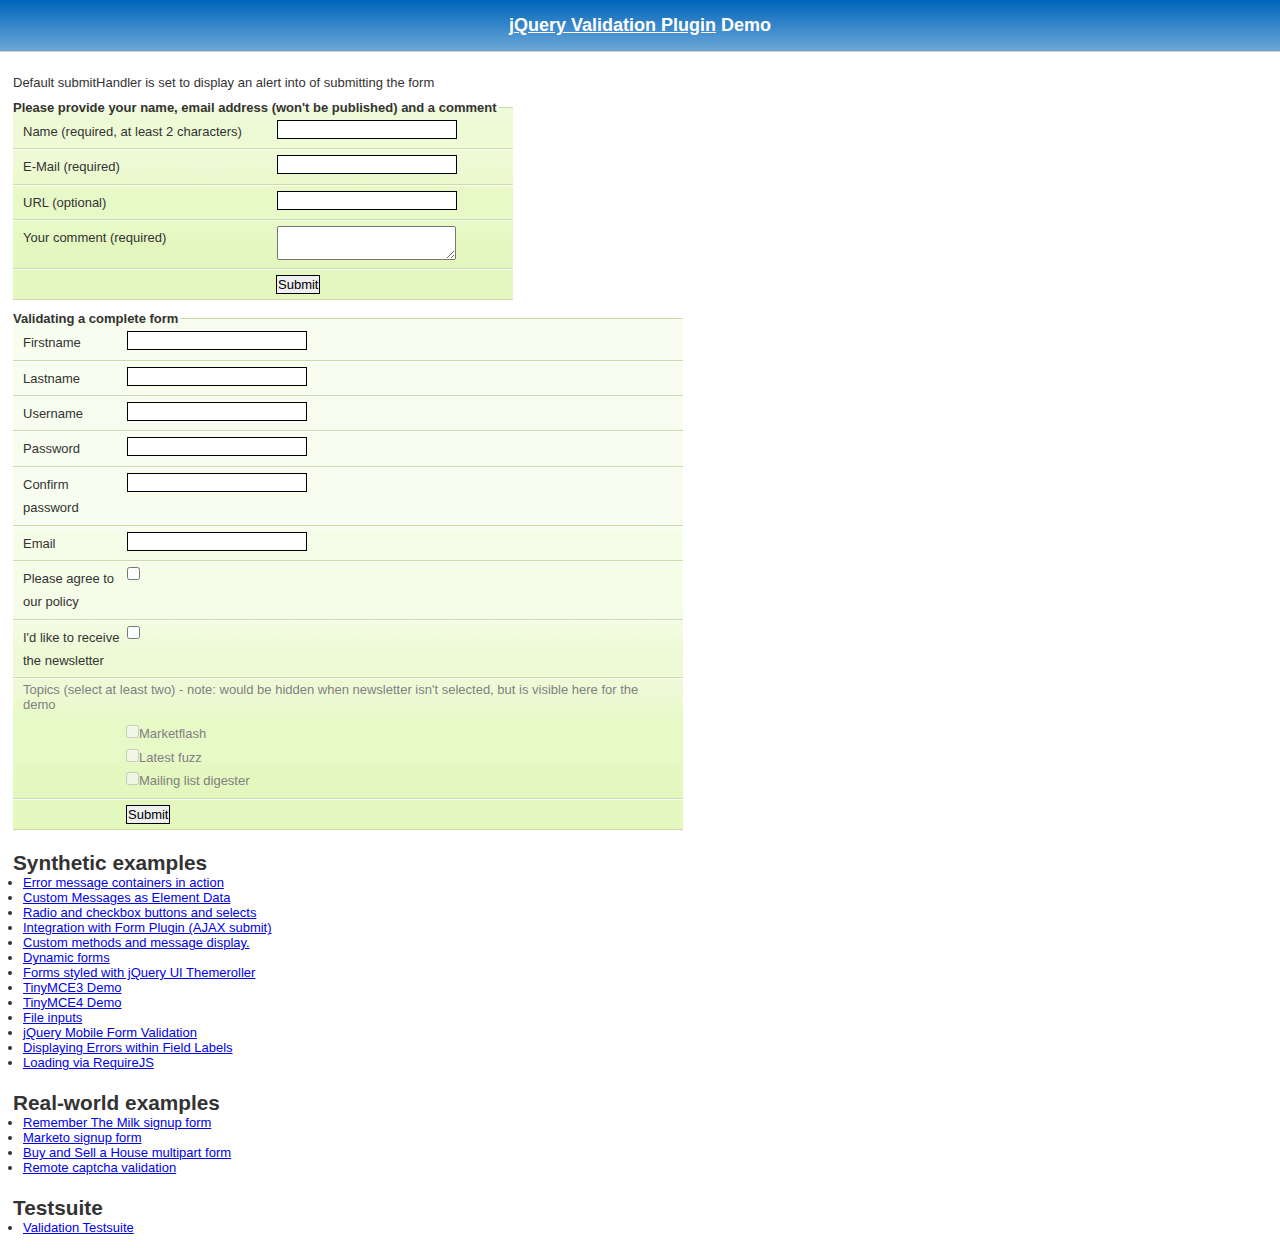
<file: orient/cup_plugin/static/djangocms_cup/jquery-validation-1.14.0/demo/index.html>
<!DOCTYPE html>
<html lang="en">
<head>
	<meta charset="utf-8">
	<title>jQuery validation plug-in - main demo</title>
	<link rel="stylesheet" href="css/screen.css">
	<script src="../lib/jquery.js"></script>
	<script src="../dist/jquery.validate.js"></script>
	<script>
	$.validator.setDefaults({
		submitHandler: function() {
			alert("submitted!");
		}
	});

	$().ready(function() {
		// validate the comment form when it is submitted
		$("#commentForm").validate();

		// validate signup form on keyup and submit
		$("#signupForm").validate({
			rules: {
				firstname: "required",
				lastname: "required",
				username: {
					required: true,
					minlength: 2
				},
				password: {
					required: true,
					minlength: 5
				},
				confirm_password: {
					required: true,
					minlength: 5,
					equalTo: "#password"
				},
				email: {
					required: true,
					email: true
				},
				topic: {
					required: "#newsletter:checked",
					minlength: 2
				},
				agree: "required"
			},
			messages: {
				firstname: "Please enter your firstname",
				lastname: "Please enter your lastname",
				username: {
					required: "Please enter a username",
					minlength: "Your username must consist of at least 2 characters"
				},
				password: {
					required: "Please provide a password",
					minlength: "Your password must be at least 5 characters long"
				},
				confirm_password: {
					required: "Please provide a password",
					minlength: "Your password must be at least 5 characters long",
					equalTo: "Please enter the same password as above"
				},
				email: "Please enter a valid email address",
				agree: "Please accept our policy",
				topic: "Please select at least 2 topics"
			}
		});

		// propose username by combining first- and lastname
		$("#username").focus(function() {
			var firstname = $("#firstname").val();
			var lastname = $("#lastname").val();
			if (firstname && lastname && !this.value) {
				this.value = firstname + "." + lastname;
			}
		});

		//code to hide topic selection, disable for demo
		var newsletter = $("#newsletter");
		// newsletter topics are optional, hide at first
		var inital = newsletter.is(":checked");
		var topics = $("#newsletter_topics")[inital ? "removeClass" : "addClass"]("gray");
		var topicInputs = topics.find("input").attr("disabled", !inital);
		// show when newsletter is checked
		newsletter.click(function() {
			topics[this.checked ? "removeClass" : "addClass"]("gray");
			topicInputs.attr("disabled", !this.checked);
		});
	});
	</script>
	<style>
	#commentForm {
		width: 500px;
	}
	#commentForm label {
		width: 250px;
	}
	#commentForm label.error, #commentForm input.submit {
		margin-left: 253px;
	}
	#signupForm {
		width: 670px;
	}
	#signupForm label.error {
		margin-left: 10px;
		width: auto;
		display: inline;
	}
	#newsletter_topics label.error {
		display: none;
		margin-left: 103px;
	}
	</style>
</head>
<body>
<h1 id="banner"><a href="http://jqueryvalidation.org/">jQuery Validation Plugin</a> Demo</h1>
<div id="main">
	<p>Default submitHandler is set to display an alert into of submitting the form</p>
	<form class="cmxform" id="commentForm" method="get" action="">
		<fieldset>
			<legend>Please provide your name, email address (won't be published) and a comment</legend>
			<p>
				<label for="cname">Name (required, at least 2 characters)</label>
				<input id="cname" name="name" minlength="2" type="text" required>
			</p>
			<p>
				<label for="cemail">E-Mail (required)</label>
				<input id="cemail" type="email" name="email" required>
			</p>
			<p>
				<label for="curl">URL (optional)</label>
				<input id="curl" type="url" name="url">
			</p>
			<p>
				<label for="ccomment">Your comment (required)</label>
				<textarea id="ccomment" name="comment" required></textarea>
			</p>
			<p>
				<input class="submit" type="submit" value="Submit">
			</p>
		</fieldset>
	</form>
	<form class="cmxform" id="signupForm" method="get" action="">
		<fieldset>
			<legend>Validating a complete form</legend>
			<p>
				<label for="firstname">Firstname</label>
				<input id="firstname" name="firstname" type="text">
			</p>
			<p>
				<label for="lastname">Lastname</label>
				<input id="lastname" name="lastname" type="text">
			</p>
			<p>
				<label for="username">Username</label>
				<input id="username" name="username" type="text">
			</p>
			<p>
				<label for="password">Password</label>
				<input id="password" name="password" type="password">
			</p>
			<p>
				<label for="confirm_password">Confirm password</label>
				<input id="confirm_password" name="confirm_password" type="password">
			</p>
			<p>
				<label for="email">Email</label>
				<input id="email" name="email" type="email">
			</p>
			<p>
				<label for="agree">Please agree to our policy</label>
				<input type="checkbox" class="checkbox" id="agree" name="agree">
			</p>
			<p>
				<label for="newsletter">I'd like to receive the newsletter</label>
				<input type="checkbox" class="checkbox" id="newsletter" name="newsletter">
			</p>
			<fieldset id="newsletter_topics">
				<legend>Topics (select at least two) - note: would be hidden when newsletter isn't selected, but is visible here for the demo</legend>
				<label for="topic_marketflash">
					<input type="checkbox" id="topic_marketflash" value="marketflash" name="topic">Marketflash
				</label>
				<label for="topic_fuzz">
					<input type="checkbox" id="topic_fuzz" value="fuzz" name="topic">Latest fuzz
				</label>
				<label for="topic_digester">
					<input type="checkbox" id="topic_digester" value="digester" name="topic">Mailing list digester
				</label>
				<label for="topic" class="error">Please select at least two topics you'd like to receive.</label>
			</fieldset>
			<p>
				<input class="submit" type="submit" value="Submit">
			</p>
		</fieldset>
	</form>
	<h3>Synthetic examples</h3>
	<ul>
		<li><a href="errorcontainer-demo.html">Error message containers in action</a>
		</li>
		<li><a href="custom-messages-data-demo.html">Custom Messages as Element Data</a>
		</li>
		<li><a href="radio-checkbox-select-demo.html">Radio and checkbox buttons and selects</a>
		</li>
		<li><a href="ajaxSubmit-integration-demo.html">Integration with Form Plugin (AJAX submit)</a>
		</li>
		<li><a href="custom-methods-demo.html">Custom methods and message display.</a>
		</li>
		<li><a href="dynamic-totals.html">Dynamic forms</a>
		</li>
		<li><a href="themerollered.html">Forms styled with jQuery UI Themeroller</a>
		</li>
		<li><a href="tinymce/">TinyMCE3 Demo</a>
		</li>
		<li><a href="tinymce4/">TinyMCE4 Demo</a>
		</li>
		<li><a href="file_input.html">File inputs</a>
		</li>
		<li><a href="jquerymobile.html">jQuery Mobile Form Validation</a>
		</li>
		<li><a href="errors-within-labels.html">Displaying Errors within Field Labels</a>
		</li>
		<li><a href="requirejs/index.html">Loading via RequireJS</a>
		</li>
	</ul>
	<h3>Real-world examples</h3>
	<ul>
		<li><a href="milk/">Remember The Milk signup form</a>
		</li>
		<li><a href="marketo/">Marketo signup form</a>
		</li>
		<li><a href="multipart/">Buy and Sell a House multipart form</a>
		</li>
		<li><a href="captcha/">Remote captcha validation</a>
		</li>
	</ul>
	<h3>Testsuite</h3>
	<ul>
		<li><a href="../test/">Validation Testsuite</a>
		</li>
	</ul>
</div>
</body>
</html>
</file>
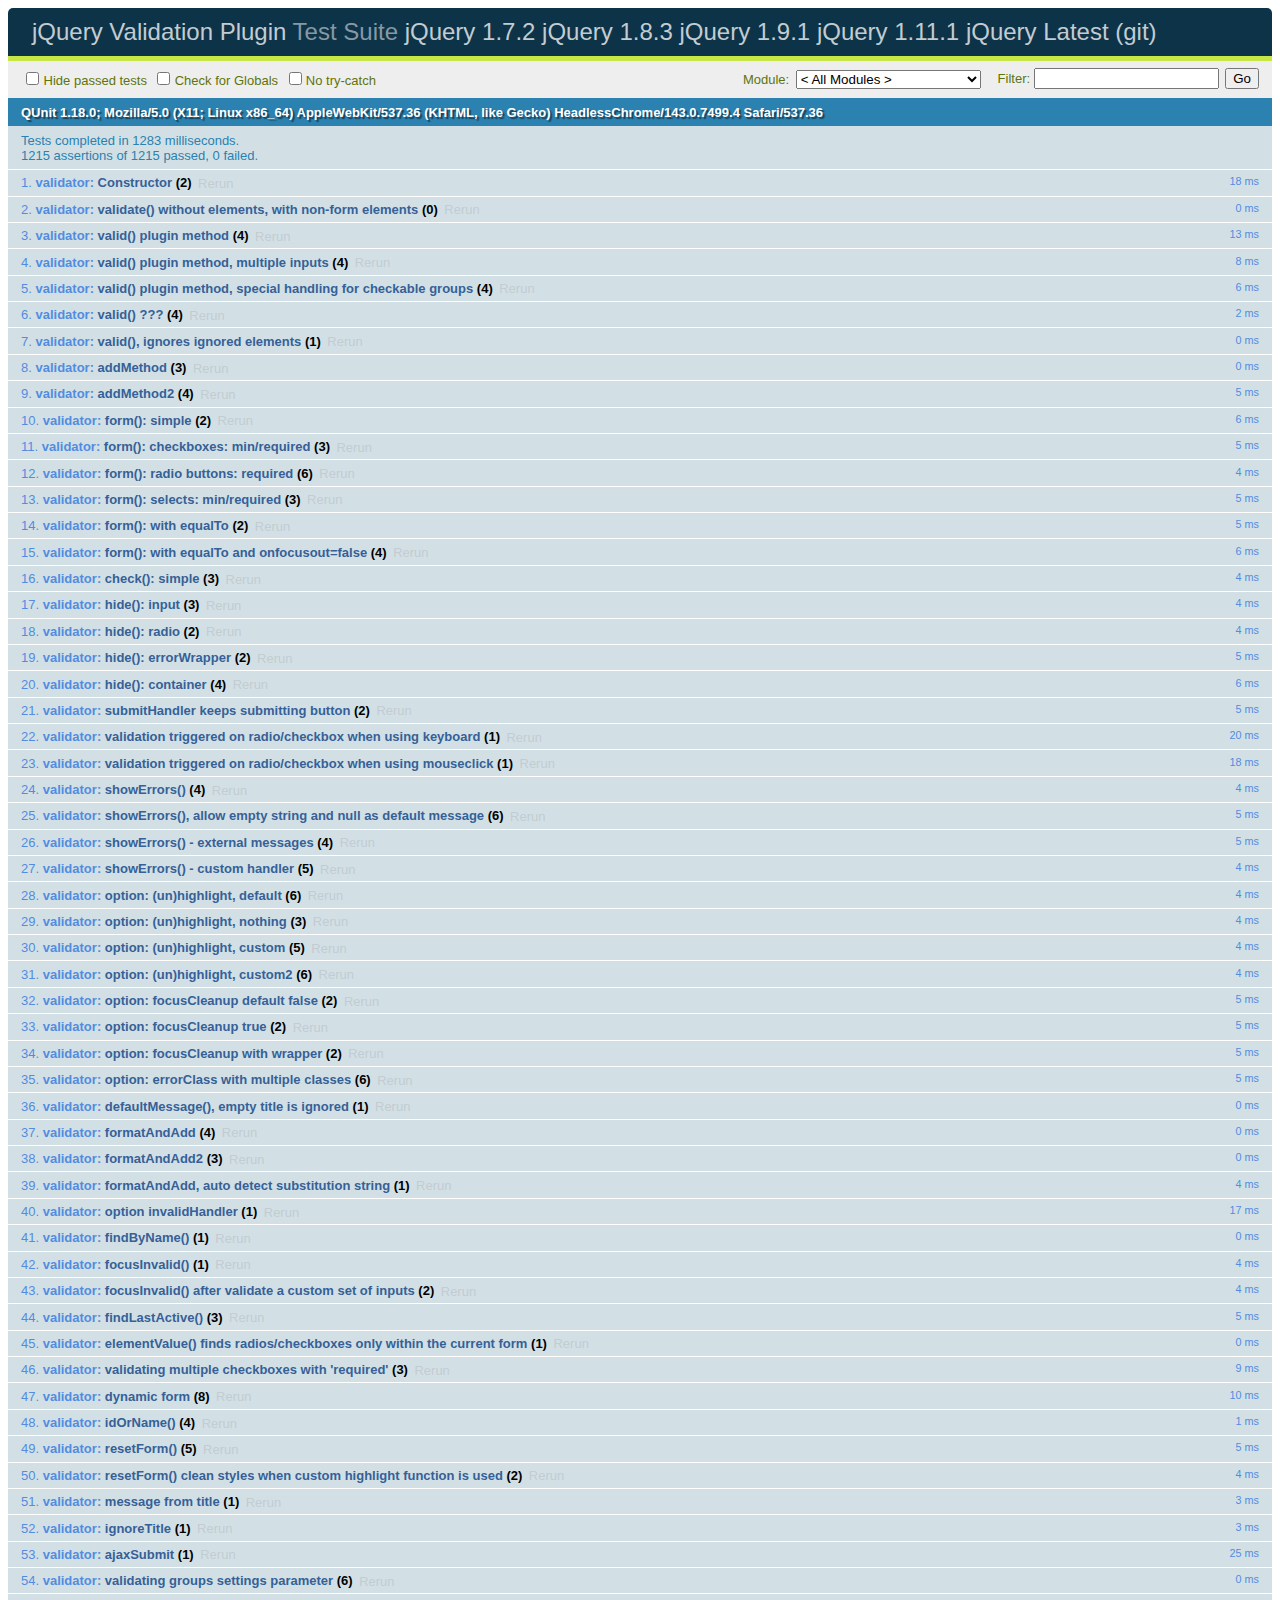
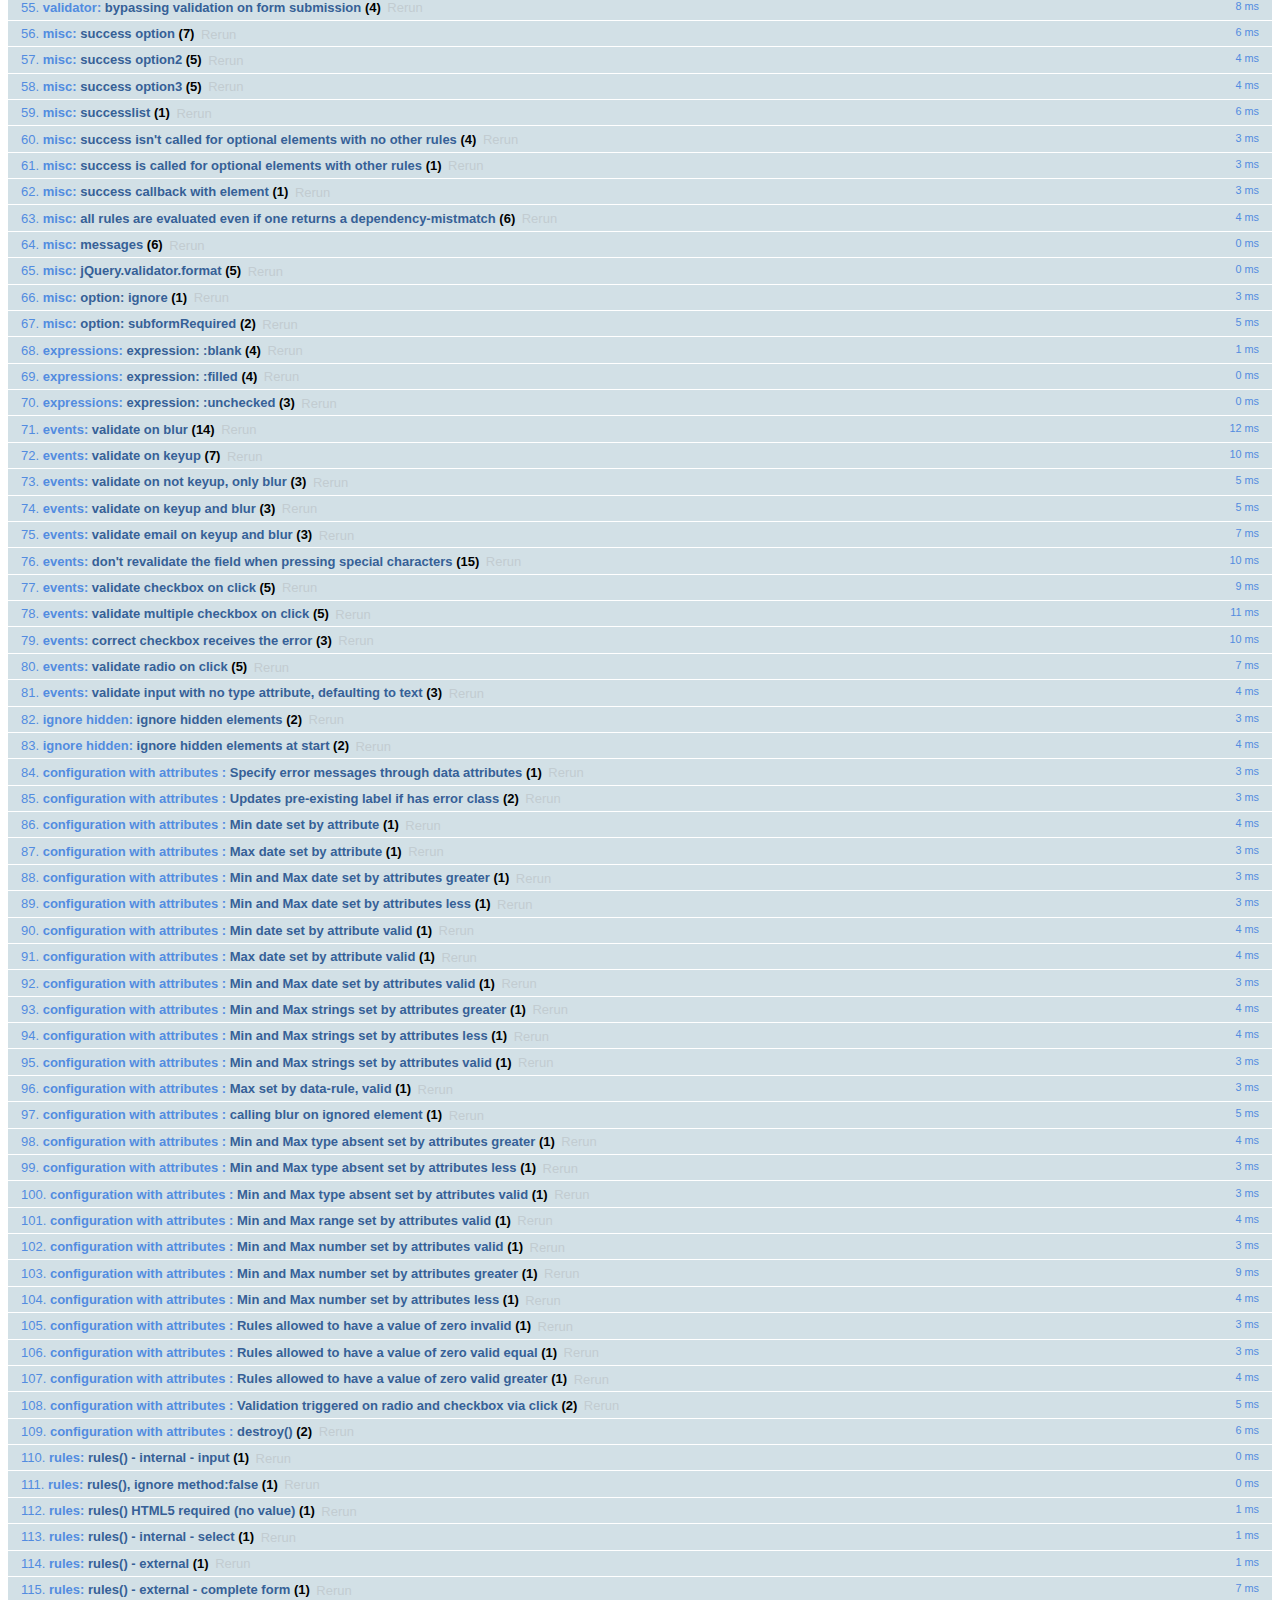
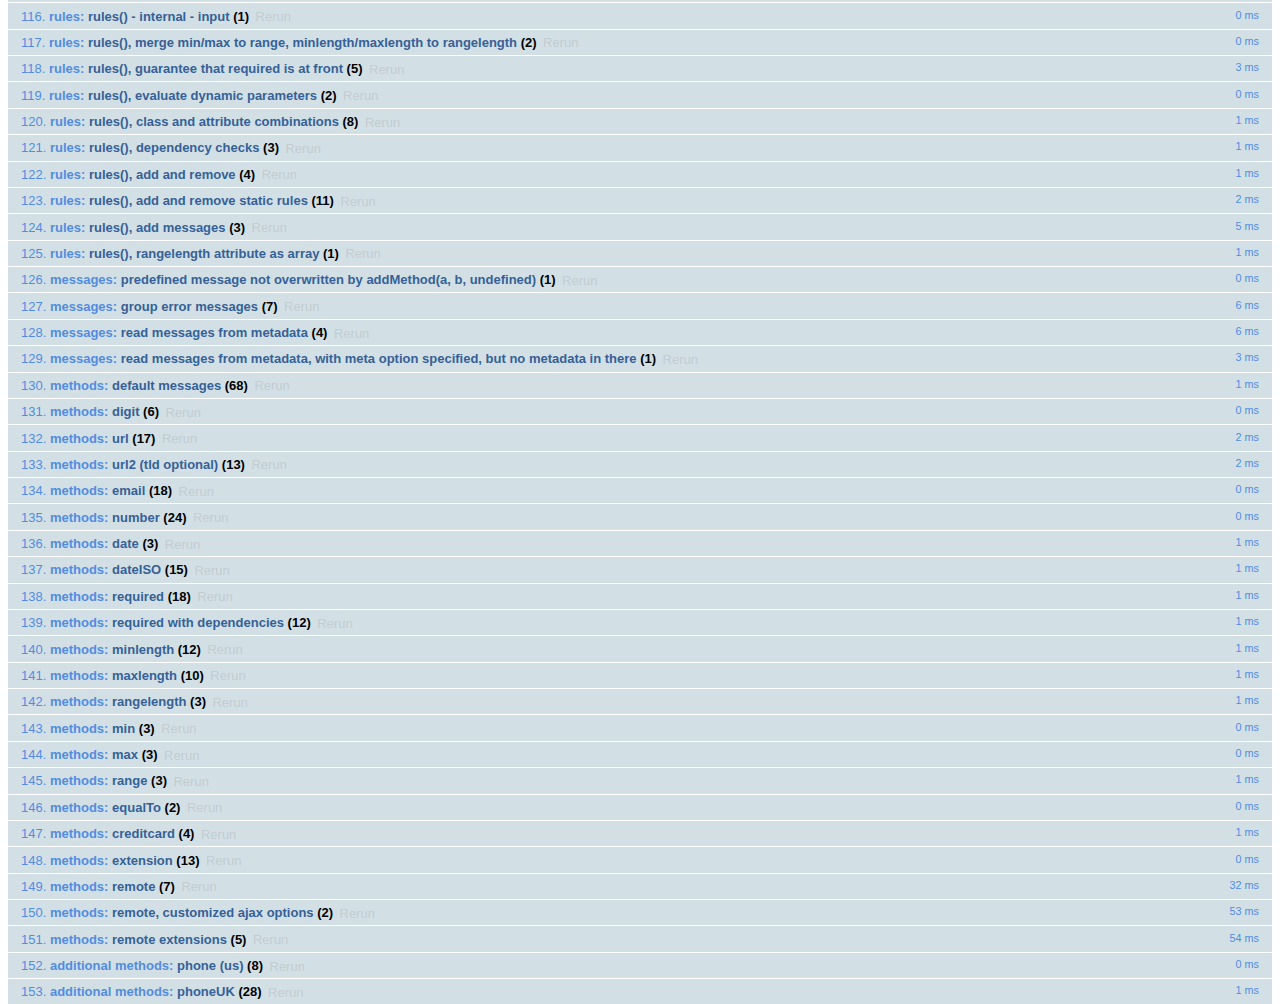
<file: orient/cup_plugin/static/djangocms_cup/jquery-validation-1.14.0/test/index.html>
<!DOCTYPE html>
<html id="html">
<head>
	<meta charset="utf-8">
	<title>jQuery - Validation Test Suite</title>
	<link rel="stylesheet" href="qunit/qunit.css">
	<script src="../lib/jquery.js"></script>
	<script src="../lib/jquery.simulate.js"></script>
	<script src="../lib/jquery.form.js"></script>
	<script src="qunit/qunit.js"></script>
	<script src="../lib/jquery.mockjax.js"></script>
	<script src="../dist/jquery.validate.js"></script>
	<script src="../dist/additional-methods.js"></script>
	<script src="test.js"></script>
	<script src="rules.js"></script>
	<script src="messages.js"></script>
	<script src="methods.js"></script>
	<script src="aria.js"></script>
	<script src="error-placement.js"></script>
</head>
<body id="body">
<h1 id="qunit-header">
	<a href="http://jqueryvalidation.org/">jQuery Validation Plugin</a> Test Suite
	<a href="?jquery=1.7.2">jQuery 1.7.2</a>
	<a href="?jquery=1.8.3">jQuery 1.8.3</a>
	<a href="?jquery=1.9.1">jQuery 1.9.1</a>
	<a href="?jquery=1.11.1">jQuery 1.11.1</a>
	<a href="?jquery=git">jQuery Latest (git)</a>
</h1>
<div>
</div>
<h2 id="qunit-banner"></h2>
<div id="qunit-testrunner-toolbar"></div>
<h2 id="qunit-userAgent"></h2>
<ol id="qunit-tests"></ol>
<!-- Test HTML -->
<div id="other" style="display:none;">
	<input type="password" name="pw1" id="pw1" value="engfeh">
	<input type="password" name="pw2" id="pw2" value="">
</div>
<div id="qunit-fixture">
	<p id="firstp">See <a id="simon1" href="http://simon.incutio.com/archive/2003/03/25/#getElementsBySelector" rel="bookmark">this blog entry</a> for more information.</p>
	<p id="ap">
		Here are some links in a normal paragraph: <a id="google" href="http://www.google.com/" title="Google!">Google</a>,
		<a id="groups" href="http://groups.google.com/">Google Groups</a>. This link has
		<code><a href="#" id="anchor1">class="blog"</a>
		</code>:
		<a href="http://diveintomark.org/" class="blog" hreflang="en" id="mark">diveintomark</a>
	</p>
	<div id="foo">
		<p id="sndp">Everything inside the red border is inside a div with
			<code>id="foo"</code>.</p>
		<p lang="en" id="en">This is a normal link: <a id="yahoo" href="http://www.yahoo.com/" class="blogTest">Yahoo</a>
		</p>
		<p id="sap">This link has
			<code><a href="#2" id="anchor2">class="blog"</a>
			</code>: <a href="http://simon.incutio.com/" class="blog link" id="simon">Simon Willison's Weblog</a>
		</p>
	</div>
	<p id="first">Try them out:</p>
	<ul id="firstUL"></ul>
	<ol id="empty"></ol>
	<form id="testForm1">
		<input type="text" data-rule-required="true" data-rule-minlength="2" title="buga" name="firstname" id="firstname">
		<label id="errorFirstname" for="firstname" class="error">error for firstname</label>
		<input type="text" data-rule-required="true" title="buga" name="lastname" id="lastname">
		<input type="text" data-rule-required="true" title="something" name="something" id="something" value="something">
	</form>
	<form id="testForm1clean">
		<input title="buga" name="firstnamec" id="firstnamec">
		<label id="errorFirstnamec" for="firstnamec" class="error">error for firstname</label>
		<input title="buga" name="lastname" id="lastnamec">
		<input name="username" id="usernamec">
	</form>
	<form id="userForm">
		<input type="text" data-rule-required="true" name="username" id="username">
		<input type="submit" name="submitButton" value="submitButtonValue">
	</form>
	<form id="signupForm" action="form.php">
		<input id="user" name="user" title="Please enter your username (at least 3 characters)" data-rule-required="true" data-rule-minlength="3">
		<input type="password" name="password" id="password" data-rule-required="true" data-rule-minlength="5">
	</form>
	<form id="testForm2">
		<input data-rule-required="true" type="radio" name="agree" id="agb">
		<label for="agree" id="agreeLabel" class="xerror">error for agb</label>
	</form>
	<form id="testForm3">
		<select data-rule-required="true" name="meal" id="meal">
			<option value="">Please select...</option>
			<option value="1">Food</option>
			<option value="2">Milk</option>
		</select>
	</form>
	<div class="error" id="errorContainer">
		<ul>
			<li class="error" id="errorWrapper">
				<label for="meal" id="mealLabel" class="error">error for meal</label>
			</li>
		</ul>
	</div>
	<form id="testForm4">
		<input data-rule-foo="true" name="f1" id="f1">
		<input data-rule-bar="true" name="f2" id="f2">
	</form>
	<form id="testForm5">
		<input data-rule-equalto="#x2" value="x" name="x1" id="x1">
		<input data-rule-equalto="#x1" value="y" name="x2" id="x2">
	</form>
	<form id="testForm6">
		<input data-rule-required="true" data-rule-minlength="2" type="checkbox" name="check" id="form6check1">
		<input type="checkbox" name="check" id="form6check2">
	</form>
	<form id="testForm7">
		<select data-rule-required="true" data-rule-minlength="2" name="selectf7" id="selectf7" multiple="multiple">
			<option id="optionxa" value="0">0</option>
			<option id="optionxb" value="1">1</option>
			<option id="optionxc" value="2">2</option>
			<option id="optionxd" value="3">3</option>
		</select>
	</form>
	<form id="dateRangeForm">
		<input id="fromDate" name="fromDate" class="requiredDateRange" value="x">
		<input id="toDate" name="toDate" class="requiredDateRange" value="y">
		<span class="errorContainer"></span>
	</form>
	<form id="testForm8">
		<input id="form8input" data-rule-required="true" data-rule-number="true" data-rule-rangelength="2,8" name="abc">
		<input type="radio" name="radio1">
	</form>
	<form id="testForm9">
		<input id="testEmail9" data-rule-required="true" data-rule-email="true" data-msg-required="required" data-msg-email="email">
		<input id="testGeneric9" data-rule-required="true" data-rule-email="true" data-msg="generic" data-msg-email="email">
	</form>
	<form id="testForm10">
		<input type="radio" name="testForm10Radio" value="1" id="testForm10Radio1">
		<input type="radio" name="testForm10Radio" value="2" id="testForm10Radio2">
	</form>
	<form id="testForm11">
		<!-- HTML5 -->
		<input required type="text" name="testForm11Text" id="testForm11text1">
	</form>
	<form id="testForm12">
		<!-- empty "type" attribute -->
		<input name="testForm12text" id="testForm12text" data-rule-required="true">
	</form>
	<form id="testForm13">
		<select id="cars-select" name="cars" title="Please select at least two cars, but no more than three" required rangelength="[2,3]" multiple="multiple">
			<option value="m_sl">Mercedes SL</option>
			<option value="o_c">Opel Corsa</option>
			<option value="vw_p">VW Polo</option>
			<option value="t_s">Titanic Skoda</option>
		</select>
	</form>
	<form id="testForm14">
		<!-- test existing "label" error holder -->
		<input name="testForm14text" id="testForm14text" data-rule-required="true" data-msg="required">
		<label for="testForm14text" class="error"></label>
	</form>
	<form id="testForm16">
		<!-- test existing "label" attribute -->
		<input name="testForm16text" id="testForm16text" data-rule-required="true" data-msg="missing">
		<label for="testForm16text" class="title">Field Label</label>
	</form>
	<form id="testForm15">
		<!-- test existing non-label error holder -->
		<input name="testForm15text" id="testForm15text" data-rule-required="true" data-msg="required" aria-describedby="testForm15text-error">
		<span id="testForm15text-error" class="error"></span>
	</form>
	<form id="testForm17">
		<!-- test existing non-error aria-describedby -->
		<label for="testForm17text">My Label</label>
		<input name="testForm17text" id="testForm17text" data-rule-required="true" data-msg="required" aria-describedby="testForm17text-description">
		<span id="testForm17text-description">This is where you enter your data</span>
	</form>
	<form id="testForm18">
		<!-- test id/name containing brackets -->
		<input name="testForm18[text]" id="testForm18[text]" required>
	</form>
	<form id="testForm19">
	<!-- test id/name containing $ -->
	<input name="testForm19$text" id="testForm19$text" required>
	</form>
	<form id="dataMessages">
		<input name="dataMessagesName" id="dataMessagesName" class="required" data-msg-required="You must enter a value here">
	</form>
	<div id="simplecontainer">
		<h3></h3>
	</div>
	<div id="container" style="min-height:1px"></div>
	<ol id="labelcontainer"></ol>
	<form id="elementsOrder">
		<select class="required" name="order1" id="order1">
			<option value="">none</option>
		</select>
		<input class="required" name="order2" id="order2">
		<input class="required" name="order3" type="checkbox" id="order3">
		<input class="required" name="order4" id="order4">
		<input class="required" name="order5" type="radio" id="order5">
		<input class="required" name="order6" id="order6">
		<ul id="orderContainer">
		</ul>
	</form>
	<form id="form" action="formaction">
		<input type="text" name="action" value="Test" id="text1">
		<input type="text" name="text2" value="" id="text1b">
		<input type="text" name="text2" value="T " id="text1c">
		<input type="text" name="text2" value="T" id="text2">
		<input type="text" name="text2" value="TestTestTest" id="text3">
		<input type="text" name="action" value="0" id="value1">
		<input type="text" name="text2" value="10" id="value2">
		<input type="text" name="text2" value="1000" id="value3">
		<input type="radio" name="radio1" id="radio1">
		<input type="radio" name="radio1" id="radio1a">
		<input type="radio" name="radio2" id="radio2" checked="checked">
		<input type="radio" name="radio" id="radio3">
		<input type="radio" name="radio" id="radio4" checked="checked">
		<input type="checkbox" name="check" id="check1" checked="checked">
		<input type="checkbox" name="check" id="check1b">
		<input type="checkbox" name="check2" id="check2">
		<input type="checkbox" name="check3" id="check3" checked="checked">
		<input type="checkbox" name="check3" checked="checked">
		<input type="checkbox" name="check3" checked="checked">
		<input type="checkbox" name="check3" checked="checked">
		<input type="checkbox" name="check3" checked="checked">
		<input type="hidden" name="hidden" id="hidden1">
		<input type="text" style="display:none;" name="foo[bar]" id="hidden2">
		<input type="text" readonly="readonly" id="name" name="name" value="name">
		<button name="button">Button</button>
		<textarea id="area1" name="area1">foobar</textarea>
		<textarea id="area2" name="area2"></textarea>
		<select name="select1" id="select1">
			<option id="option1a" value="">Nothing</option>
			<option id="option1b" value="1">1</option>
			<option id="option1c" value="2">2</option>
			<option id="option1d" value="3">3</option>
		</select>
		<select name="select2" id="select2">
			<option id="option2a" value="">Nothing</option>
			<option id="option2b" value="1">1</option>
			<option id="option2c" value="2">2</option>
			<option id="option2d" selected="selected" value="3">3</option>
		</select>
		<select name="select3" id="select3" multiple="multiple">
			<option id="option3a" value="">Nothing</option>
			<option id="option3b" selected="selected" value="1">1</option>
			<option id="option3c" selected="selected" value="2">2</option>
			<option id="option3d" value="3">3</option>
		</select>
		<select name="select4" id="select4" multiple="multiple">
			<option id="option4a" selected="selected" value="1">1</option>
			<option id="option4b" selected="selected" value="2">2</option>
			<option id="option4c" selected="selected" value="3">3</option>
			<option id="option4d" selected="selected" value="4">4</option>
			<option id="option4e" selected="selected" value="5">5</option>
		</select>
		<select name="select5" id="select5" multiple="multiple">
			<option id="option5a" value="0">0</option>
			<option id="option5b" value="1">1</option>
			<option id="option5c" value="2">2</option>
			<option id="option5d" value="3">3</option>
		</select>
	</form>
	<form id="v2">
		<input id="v2-i1" name="v2-i1" class="required">
		<input id="v2-i2" name="v2-i2" class="required email">
		<input id="v2-i3" name="v2-i3" class="url">
		<input id="v2-i4" name="v2-i4" class="required" minlength="2">
		<input id="v2-i5" name="v2-i5" class="required" minlength="2" maxlength="5" customMethod1="123">
		<input id="v2-i6" name="v2-i6" class="required customMethod2" data-rule-maxlength="5" data-rule-minlength="2">
		<input id="v2-i7" name="v2-i7">
	</form>
	<form id="checkables">
		<input type="checkbox" id="checkable1" name="checkablesgroup" class="required">
		<input type="checkbox" id="checkable2" name="checkablesgroup">
		<input type="checkbox" id="checkable3" name="checkablesgroup">
	</form>
	<form id="subformRequired">
		<div class="billingAddressControl">
			<input type="checkbox" id="bill_to_co" name="bill_to_co" class="toggleCheck" checked="checked" style="width: auto;" tabindex="1">
			<label for="bill_to_co" style="cursor:pointer">Same as Company Address</label>
		</div>
		<div id="subform">
			<input maxlength="40" class="billingRequired" name="bill_first_name" size="20" type="text" tabindex="2" value="">
		</div>
		<input id="co_name" class="required" maxlength="40" name="co_name" size="20" type="text" tabindex="1" value="">
	</form>
	<form id="withTitle">
		<input class="required" name="hastitle" type="text" title="fromtitle">
	</form>
	<form id="ccform" method="get">
		<input id="cardnumber" name="cardnumber">
	</form>
	<form id="productInfo">
		<input class="productInfo" name="partnumber">
		<input class="productInfo" name="description">
		<input class="productInfo" name="color">
		<input name="supplier">
		<input class="productInfo" type="checkbox" name="discount">
	</form>
	<form id="updateLabel">
		<input class="required" name="updateLabelInput" id="updateLabelInput" data-msg-required="You must enter a value here">
		<label id="targetLabel" class="error" for="updateLabelInput">Some server-side error</label>
	</form>
	<form id="rangesMinDateInvalid">
		<input type="date" id="minDateInvalid" name="minDateInvalid" min="2012-12-21" value="2012-11-21">
	</form>
	<form id="ranges">
		<input type="date" id="maxDateInvalid" name="maxDateInvalid" max="2012-12-21" value="2013-01-21">
		<input type="date" id="rangeDateInvalidGreater" name="rangeDateInvalidGreater" min="2012-11-21" max="2013-01-21" value="2013-02-21">
		<input type="date" id="rangeDateInvalidLess" name="rangeDateInvalidLess" min="2012-11-21" max="2013-01-21" value="2012-10-21">
		<input type="date" id="maxDateValid" name="maxDateValid" max="2013-01-21" value="2012-12-21">
		<input type="date" id="rangeDateValid" name="rangeDateValid" min="2012-11-21" max="2013-01-21" value="2012-12-21">
		<!-- input type text is not supposed to have min/max according to html5,
			 but for backward compatibility with 1.10.0 we treat it as number.
			 you can also use type="number", in which case the browser may also
			 do validation, and mobile browsers may offer a numeric keypad to edit
			 the value.
			 Type absent is treated like type="text".
		  -->
		<input type="text" id="rangeTextInvalidGreater" name="rangeTextInvalidGreater" min="50" max="200" value="1000">
		<input type="text" id="rangeTextInvalidLess" name="rangeTextInvalidLess" min="200" max="1000" value="50">
		<input id="rangeAbsentInvalidGreater" name="rangeAbsentInvalidGreater" min="50" max="200" value="1000">
		<input id="rangeAbsentInvalidLess" name="rangeAbsentInvalidLess" min="200" max="1000" value="50">
		<input type="text" id="rangeTextValid" name="rangeTextValid" min="50" max="1000" value="200">
		<input type="text" id="rangeTextDataRuleValid" name="rangeTextValid" min="50" data-rule-max="1000.00" value="200">
		<input id="rangeAbsentValid" name="rangeAbsentValid" min="50" max="1000" value="200">
		<!-- ranges are like numbers in html5, except that browser is not required
			 to demand an exact value.  User interface could be a slider.
		  -->
		<input type="range" id="rangeRangeValid" name="rangeRangeValid" min="50" max="1000" value="200">
		<input type="number" id="rangeNumberValid" name="rangeNumberValid" min="50" max="1000" value="200">
		<input type="number" id="rangeNumberInvalidGreater" name="rangeNumberInvalidGreater" min="50" max="200" value="1000">
		<input type="number" id="rangeNumberInvalidLess" name="rangeNumberInvalidLess" min="50" max="200" value="6">
		<input type="number" id="rangeMinZeroInvalidLess" name="rangeMinZeroInvalidLess" min="0" value="-1">
		<input type="number" id="rangeMinZeroValidEqual" name="rangeMinZeroValidEqual" min="0" value="0">
		<input type="number" id="rangeMinZeroValidGreater" name="rangeMinZeroValidGreater" min="0" value="1">
	</form>
	<form id="rangeMinDateValid">
		<input type="date" id="minDateValid" name="minDateValid" min="2012-11-21" value="2012-12-21">
	</form>
	<form id="bypassValidation">
		<input type="text" name="bypassValidationRequiredInput" required>
		<input id="normalSubmit" type="submit" value="submit">
		<input id="bypassSubmitWithCancel" type="submit" class="cancel" value="bypass1">
		<input id="bypassSubmitWithNoValidate1" type="submit" formnovalidate value="bypass1">
		<input id="bypassSubmitWithNoValidate2" type="submit" formnovalidate="formnovalidate" value="bypass2">
	</form>
	<form id="ariaInvalid">
		<input type="text" name="ariaInvalidFirstName" id="ariaInvalidFirstName">
	</form>
	<form id="ariaRequired">
		<input type="text" name="ariaRequiredDynamic" id="ariaRequiredDynamic">
		<input type="text" name="ariaRequiredStatic" id="ariaRequiredStatic" required="">
		<input type="text" name="ariaRequiredData" id="ariaRequiredData" data-rule-required="true">
		<input type="text" name="ariaRequiredClass" id="ariaRequiredClass" class="required">
	</form>
	<form id="ignoredElements">
		<select id="ss1" class="ignore">
			<option value="1">option 1</option>
			<option value="2">option 2</option>
		</select>
		<br>
		<input name="test" class="required" value="">
	</form>
	<form id="radiocheckbox" autocomplete="off">
		<input id="radiocheckbox-0-1" autocomplete="off" type="radio" name="radiocheckbox-0" required="required">
		<input id="radiocheckbox-0-2" autocomplete="off" type="radio" name="radiocheckbox-0" required="required">
		<input id="radiocheckbox-0-3" autocomplete="off" type="radio" name="radiocheckbox-0" required="required">
		<input id="radiocheckbox-1-1" autocomplete="off" type="checkbox" name="radiocheckbox-1" required="required">
		<input id="radiocheckbox-1-2" autocomplete="off" type="checkbox" name="radiocheckbox-1" required="required">
		<input id="radiocheckbox-1-3" autocomplete="off" type="checkbox" name="radiocheckbox-1" required="required">
	</form>
</div>
</body>
</html>
</file>
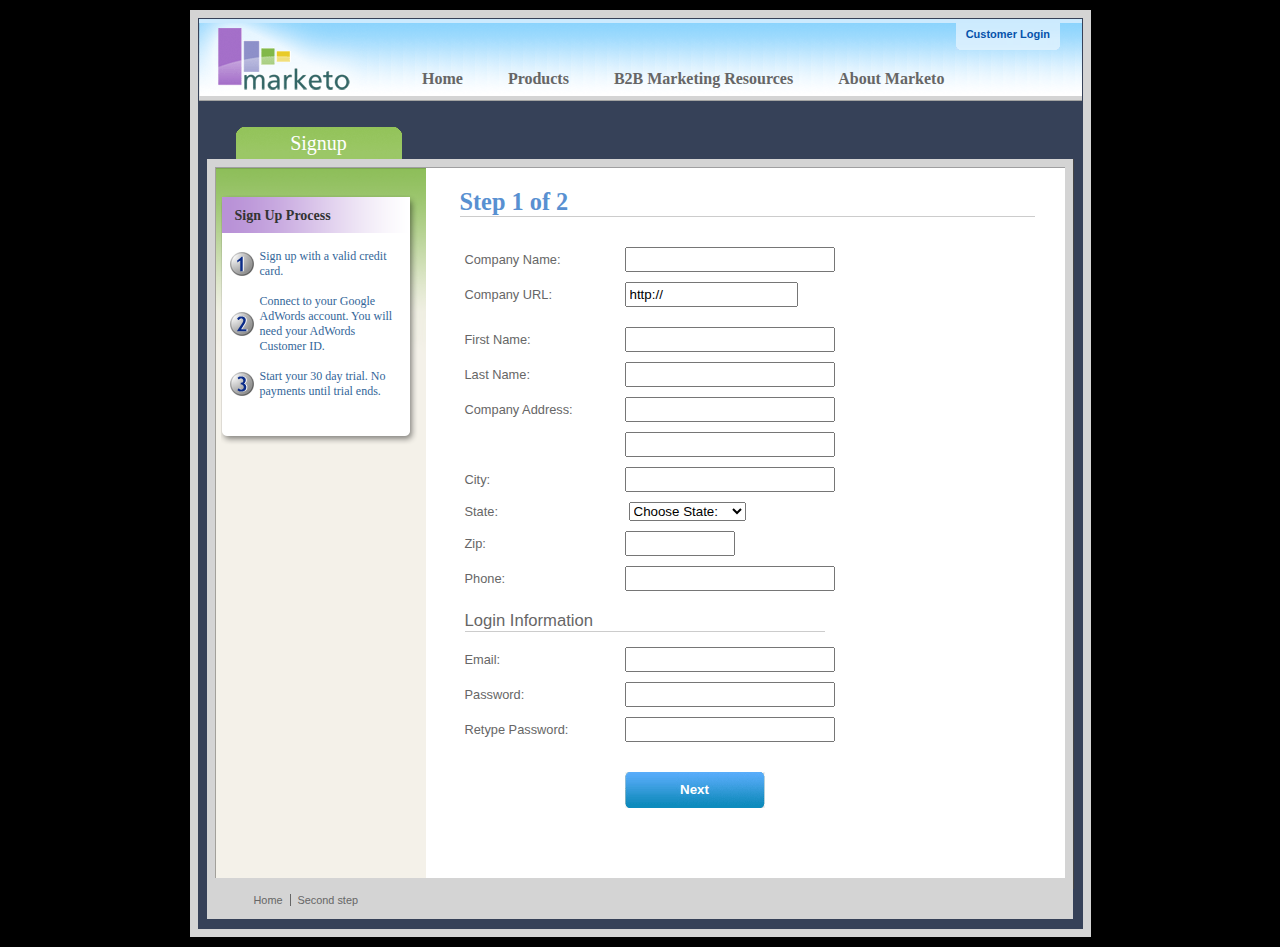
<file: orient/cup_plugin/static/djangocms_cup/jquery-validation-1.14.0/demo/marketo/index.html>
<!DOCTYPE html>
<html lang="en">
<head>
	<meta charset="utf-8">
	<title>Subscription Signup | Marketo</title>
	<script src="../../lib/jquery.js"></script>
	<script src="../../lib/jquery.mockjax.js"></script>
	<script src="../../dist/jquery.validate.js"></script>
	<script src="jquery.maskedinput.js"></script>
	<script src="mktSignup.js"></script>
	<link rel="stylesheet" href="stylesheet.css">
</head>
<body>
<!-- start page wrapper -->
<div id="letterbox">
	<!-- start header container -->
	<div id="header-background">
		<div class="nav-global-container">
			<div class="login">
				<a href="#">
					<span></span>Customer Login</a>
			</div>
			<div class="logo">
				<a href="#">
					<img src="images/logo_marketo.gif" width="168" height="73" alt="Marketo">
				</a>
			</div>
			<div class="nav-global">
				<ul>
					<li>
						<a href="#" class="nav-g01">
							<span></span>Home</a>
					</li>
					<li>
						<a href="#" class="nav-g02">
							<span></span>Products</a>
					</li>
					<li>
						<a href="#" class="nav-g04">
							<span></span>B2B Marketing Resources</a>
					</li>
					<li>
						<a href="#" class="nav-g05">
							<span></span>About Marketo</a>
					</li>
				</ul>
			</div>
		</div>
	</div>
	<!-- end header container -->
	<div class="line-grey-tier"></div>
	<!-- start page container 2 div-->
	<div id="page-container" class="resize">
		<div id="page-content-inner" class="resize">
			<!-- start col-main -->
			<div id="col-main" class="resize" style="">
				<!-- start main content -->
				<div class="main-content resize">
					<div class="action-container" style="display:none;"></div>
					<h1>Step 1 of 2</h1>
					<p>
					</p>
					<br clear="all">
					<div>
						<form id="profileForm" type="actionForm" action="step2.htm" method="get">
							<div class="error" style="display:none;">
								<img src="images/warning.gif" alt="Warning!" width="24" height="24" style="float:left; margin: -5px 10px 0px 0px;">
								<span></span>.
								<br clear="all">
							</div>
							<table cellpadding="0" cellspacing="0" border="0">
								<tr>
									<td class="label">
										<label for="co_name">Company Name:</label>
									</td>
									<td class="field">
										<input id="co_name" class="required" maxlength="40" name="co_name" size="20" type="text" tabindex="1" value="">
									</td>
								</tr>
								<tr>
									<td class="label">
										<label for="co_url">Company URL:</label>
									</td>
									<td class="field">
										<input id="co_url" class="required defaultInvalid url" maxlength="40" name="co_url" style="width:163px" type="text" tabindex="2" value="http://">
									</td>
								</tr>
								<tr>
									<td>
									<td>
								</tr>
								<tr>
									<td class="label">
										<label for="first_name">First Name:</label>
									</td>
									<td class="field">
										<input id="first_name" class="required" maxlength="40" name="first_name" size="20" type="text" tabindex="3" value="">
									</td>
								</tr>
								<tr>
									<td class="label">
										<label for="last_name">Last Name:</label>
									</td>
									<td class="field">
										<input id="last_name" class="required" maxlength="40" name="last_name" size="20" type="text" tabindex="4" value="">
									</td>
								</tr>
								<tr>
									<td class="label">
										<label for="address1">Company Address:</label>
									</td>
									<td class="field">
										<input maxlength="40" class="required" name="address1" size="20" type="text" tabindex="5" value="">
									</td>
								</tr>
								<tr>
									<td class="label"></td>
									<td class="field">
										<input maxlength="40" name="address2" size="20" type="text" tabindex="6" value="">
									</td>
								</tr>
								<tr>
									<td class="label">
										<label for="city">City:</label>
									</td>
									<td class="field">
										<input maxlength="40" class="required" name="city" size="20" type="text" tabindex="7" value="">
									</td>
								</tr>
								<tr>
									<td class="label">
										<label for="state">State:</label>
									</td>
									<td class="field">
										<select id="state" class="required" name="state" style="margin-left: 4px;" tabindex="8">
											<option value="">Choose State:</option>
											<option value="AL">Alabama</option>
											<option value="AK">Alaska</option>
											<option value="AZ">Arizona</option>
											<option value="AR">Arkansas</option>
											<option value="CA">California</option>
											<option value="CO">Colorado</option>
											<option value="CT">Connecticut</option>
											<option value="DE">Delaware</option>
											<option value="FL">Florida</option>
											<option value="GA">Georgia</option>
											<option value="HI">Hawaii</option>
											<option value="ID">Idaho</option>
											<option value="IL">Illinois</option>
											<option value="IN">Indiana</option>
											<option value="IA">Iowa</option>
											<option value="KS">Kansas</option>
											<option value="KY">Kentucky</option>
											<option value="LA">Louisiana</option>
											<option value="ME">Maine</option>
											<option value="MD">Maryland</option>
											<option value="MA">Massachusetts</option>
											<option value="MI">Michigan</option>
											<option value="MN">Minnesota</option>
											<option value="MS">Mississippi</option>
											<option value="MO">Missouri</option>
											<option value="MT">Montana</option>
											<option value="NE">Nebraska</option>
											<option value="NV">Nevada</option>
											<option value="NH">New Hampshire</option>
											<option value="NJ">New Jersey</option>
											<option value="NM">New Mexico</option>
											<option value="NY">New York</option>
											<option value="NC">North Carolina</option>
											<option value="ND">North Dakota</option>
											<option value="OH">Ohio</option>
											<option value="OK">Oklahoma</option>
											<option value="OR">Oregon</option>
											<option value="PA">Pennsylvania</option>
											<option value="RI">Rhode Island</option>
											<option value="SC">South Carolina</option>
											<option value="SD">South Dakota</option>
											<option value="TN">Tennessee</option>
											<option value="TX">Texas</option>
											<option value="UT">Utah</option>
											<option value="VT">Vermont</option>
											<option value="VA">Virginia</option>
											<option value="WA">Washington</option>
											<option value="WV">West Virginia</option>
											<option value="WI">Wisconsin</option>
											<option value="WY">Wyoming</option>
										</select>
									</td>
								</tr>
								<tr>
									<td class="label">
										<label for="zip">Zip:</label>
									</td>
									<td class="field">
										<input maxlength="10" name="zip" style="width: 100px" type="text" class="required zipcode" tabindex="9" value="">
									</td>
								</tr>
								<tr>
									<td class="label">
										<label for="phone">Phone:</label>
									</td>
									<td class="field">
										<input id="phone" maxlength="14" name="phone" type="text" class="required phone" tabindex="10" value="">
									</td>
								</tr>
								<tr>
									<td colspan="2">
										<h2 style="border-bottom: 1px solid #CCCCCC;">Login Information</h2>
									</td>
								</tr>
								<tr>
									<td class="label">
										<label for="email">Email:</label>
									</td>
									<td class="field">
										<input id="email" class="required email" remote="emails.action" maxlength="40" name="email" size="20" type="text" tabindex="11" value="">
									</td>
								</tr>
								<tr>
									<td class="label">
										<label for="password1">Password:</label>
									</td>
									<td class="field">
										<input id="password1" class="required password" maxlength="40" name="password1" size="20" type="password" tabindex="12" value="">
									</td>
								</tr>
								<tr>
									<td class="label">
										<label for="password2">Retype Password:</label>
									</td>
									<td class="field">
										<input id="password2" class="required" equalTo="#password1" maxlength="40" name="password2" size="20" type="password" tabindex="13" value="">
										<div class="formError"></div>
									</td>
								</tr>
								<tr>
									<td></td>
									<td>
										<div class="buttonSubmit">
											<span></span>
											<input class="formButton" type="submit" value="Next" style="width: 140px" tabindex="14">
										</div>
									</td>
								</tr>
							</table>
							<br>
							<br>
						</form>
						<br clear="all">
					</div>
				</div>
				<!-- end main content -->
				<br>
			</div>
			<!-- end col-main -->
			<!-- start left col -->
			<div id="col-left" class="nav-left-back empty resize" style="position: absolute; min-height: 450px;">
				<div class="col-left-header-tab" style="position: absolute;">Signup</div>
				<div class="nav-left"></div>
				<div class="left-nav-callout png" style="top: 15px; margin-bottom: 100px;">
					<img src="images/left-nav-callout-long.png" class="png" alt="">
					<h6>Sign Up Process</h6>
					<a style="background-image: url(images/step1-24.gif); font-weight: normal; text-decoration: none; cursor: default;">Sign up with a valid credit card.</a>
					<a style="background-image: url(images/step2-24.gif); font-weight: normal; text-decoration: none; cursor: default;">Connect to your Google AdWords account.  You will need your AdWords Customer ID.</a>
					<a style="background-image: url(images/step3-24.gif); font-weight: normal; text-decoration: none; cursor: default;">Start your 30 day trial.  No payments until trial ends.</a>
				</div>
				<div class="footerAddress">
					<b>Marketo Inc.</b>
					<br>1710 S. Amphlett Blvd.
					<br>San Mateo, CA 94402 USA
					<br>
				</div>
				<br clear="all">
			</div>
			<!-- end left col -->
		</div>
	</div>
	<!-- end page container 2 divs-->
	<div id="footer-container" align="center">
		<div class="footer">
			<ul>
				<li><a href="..">Home</a>
				</li>
				<li class="line-off"><a href="step2.htm">Second step</a>
				</li>
			</ul>
		</div>
	</div>
	<!-- end page wrapper -->
</div>
</body>
</html>
</file>
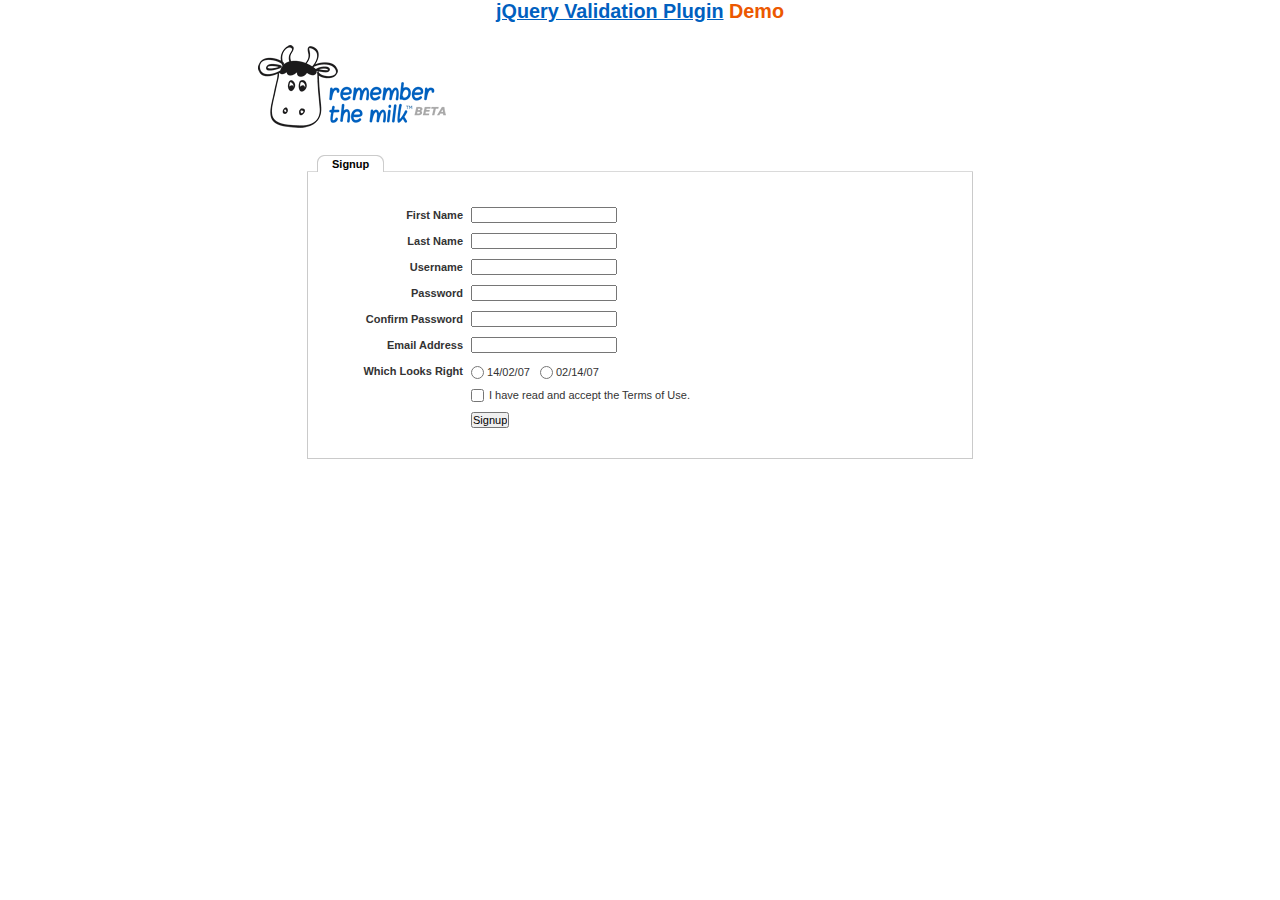
<file: orient/cup_plugin/static/djangocms_cup/jquery-validation-1.14.0/demo/milk/index.html>
<!DOCTYPE html>
<html lang="en">
<head>
	<meta charset="utf-8">
	<title>Remember The Milk signup form - jQuery Validate plugin demo - with friendly permission from the RTM team</title>
	<link rel="stylesheet" href="milk.css">
	<script src="../../lib/jquery.js"></script>
	<script src="../../lib/jquery.mockjax.js"></script>
	<script src="../../dist/jquery.validate.js"></script>
	<script>
	$(document).ready(function() {
		$.mockjax({
			url: "emails.action",
			response: function(settings) {
				var email = settings.data.email,
					emails = ["glen@marketo.com", "george@bush.gov", "me@god.com", "aboutface@cooper.com", "steam@valve.com", "bill@gates.com"];
				this.responseText = "true";
				if ($.inArray(email, emails) !== -1) {
					this.responseText = "false";
				}
			},
			responseTime: 500
		});

		$.mockjax({
			url: "users.action",
			response: function(settings) {
				var user = settings.data.username,
					users = ["asdf", "Peter", "Peter2", "George"];
				this.responseText = "true";
				if ($.inArray(user, users) !== -1) {
					this.responseText = "false";
				}
			},
			responseTime: 500
		});

		// validate signup form on keyup and submit
		var validator = $("#signupform").validate({
			rules: {
				firstname: "required",
				lastname: "required",
				username: {
					required: true,
					minlength: 2,
					remote: "users.action"
				},
				password: {
					required: true,
					minlength: 5
				},
				password_confirm: {
					required: true,
					minlength: 5,
					equalTo: "#password"
				},
				email: {
					required: true,
					email: true,
					remote: "emails.action"
				},
				dateformat: "required",
				terms: "required"
			},
			messages: {
				firstname: "Enter your firstname",
				lastname: "Enter your lastname",
				username: {
					required: "Enter a username",
					minlength: jQuery.validator.format("Enter at least {0} characters"),
					remote: jQuery.validator.format("{0} is already in use")
				},
				password: {
					required: "Provide a password",
					minlength: jQuery.validator.format("Enter at least {0} characters")
				},
				password_confirm: {
					required: "Repeat your password",
					minlength: jQuery.validator.format("Enter at least {0} characters"),
					equalTo: "Enter the same password as above"
				},
				email: {
					required: "Please enter a valid email address",
					minlength: "Please enter a valid email address",
					remote: jQuery.validator.format("{0} is already in use")
				},
				dateformat: "Choose your preferred dateformat",
				terms: " "
			},
			// the errorPlacement has to take the table layout into account
			errorPlacement: function(error, element) {
				if (element.is(":radio"))
					error.appendTo(element.parent().next().next());
				else if (element.is(":checkbox"))
					error.appendTo(element.next());
				else
					error.appendTo(element.parent().next());
			},
			// specifying a submitHandler prevents the default submit, good for the demo
			submitHandler: function() {
				alert("submitted!");
			},
			// set this class to error-labels to indicate valid fields
			success: function(label) {
				// set &nbsp; as text for IE
				label.html("&nbsp;").addClass("checked");
			},
			highlight: function(element, errorClass) {
				$(element).parent().next().find("." + errorClass).removeClass("checked");
			}
		});

		// propose username by combining first- and lastname
		$("#username").focus(function() {
			var firstname = $("#firstname").val();
			var lastname = $("#lastname").val();
			if (firstname && lastname && !this.value) {
				this.value = (firstname + "." + lastname).toLowerCase();
			}
		});
	});
	</script>
</head>
<body>
<h1 id="banner"><a href="http://jqueryvalidation.org/">jQuery Validation Plugin</a> Demo</h1>
<div id="main">
	<div id="content">
		<div id="header">
			<div id="headerlogo">
				<img src="milk.png" alt="Remember The Milk">
			</div>
		</div>
		<div style="clear: both;">
			<div></div>
		</div>
		<div class="content">
			<div id="signupbox">
				<div id="signuptab">
					<ul>
						<li id="signupcurrent"><a href=" ">Signup</a>
						</li>
					</ul>
				</div>
				<div id="signupwrap">
					<form id="signupform" autocomplete="off" method="get" action="">
						<table>
							<tr>
								<td class="label">
									<label id="lfirstname" for="firstname">First Name</label>
								</td>
								<td class="field">
									<input id="firstname" name="firstname" type="text" value="" maxlength="100">
								</td>
								<td class="status"></td>
							</tr>
							<tr>
								<td class="label">
									<label id="llastname" for="lastname">Last Name</label>
								</td>
								<td class="field">
									<input id="lastname" name="lastname" type="text" value="" maxlength="100">
								</td>
								<td class="status"></td>
							</tr>
							<tr>
								<td class="label">
									<label id="lusername" for="username">Username</label>
								</td>
								<td class="field">
									<input id="username" name="username" type="text" value="" maxlength="50">
								</td>
								<td class="status"></td>
							</tr>
							<tr>
								<td class="label">
									<label id="lpassword" for="password">Password</label>
								</td>
								<td class="field">
									<input id="password" name="password" type="password" maxlength="50" value="">
								</td>
								<td class="status"></td>
							</tr>
							<tr>
								<td class="label">
									<label id="lpassword_confirm" for="password_confirm">Confirm Password</label>
								</td>
								<td class="field">
									<input id="password_confirm" name="password_confirm" type="password" maxlength="50" value="">
								</td>
								<td class="status"></td>
							</tr>
							<tr>
								<td class="label">
									<label id="lemail" for="email">Email Address</label>
								</td>
								<td class="field">
									<input id="email" name="email" type="text" value="" maxlength="150">
								</td>
								<td class="status"></td>
							</tr>
							<tr>
								<td class="label">
									<label>Which Looks Right</label>
								</td>
								<td class="field" colspan="2" style="vertical-align: top; padding-top: 2px;">
									<table>
										<tbody>
											<tr>
												<td style="padding-right: 5px;">
													<input id="dateformat_eu" name="dateformat" type="radio" value="0">
													<label id="ldateformat_eu" for="dateformat_eu">14/02/07</label>
												</td>
												<td style="padding-left: 5px;">
													<input id="dateformat_am" name="dateformat" type="radio" value="1">
													<label id="ldateformat_am" for="dateformat_am">02/14/07</label>
												</td>
												<td>
												</td>
											</tr>
										</tbody>
									</table>
								</td>
							</tr>
							<tr>
								<td class="label">&nbsp;</td>
								<td class="field" colspan="2">
									<div id="termswrap">
										<input id="terms" type="checkbox" name="terms">
										<label id="lterms" for="terms">I have read and accept the Terms of Use.</label>
									</div>
									<!-- /termswrap -->
								</td>
							</tr>
							<tr>
								<td class="label">
									<label id="lsignupsubmit" for="signupsubmit">Signup</label>
								</td>
								<td class="field" colspan="2">
									<input id="signupsubmit" name="signup" type="submit" value="Signup">
								</td>
							</tr>
						</table>
					</form>
				</div>
			</div>
		</div>
	</div>
</div>
</body>
</html>
</file>
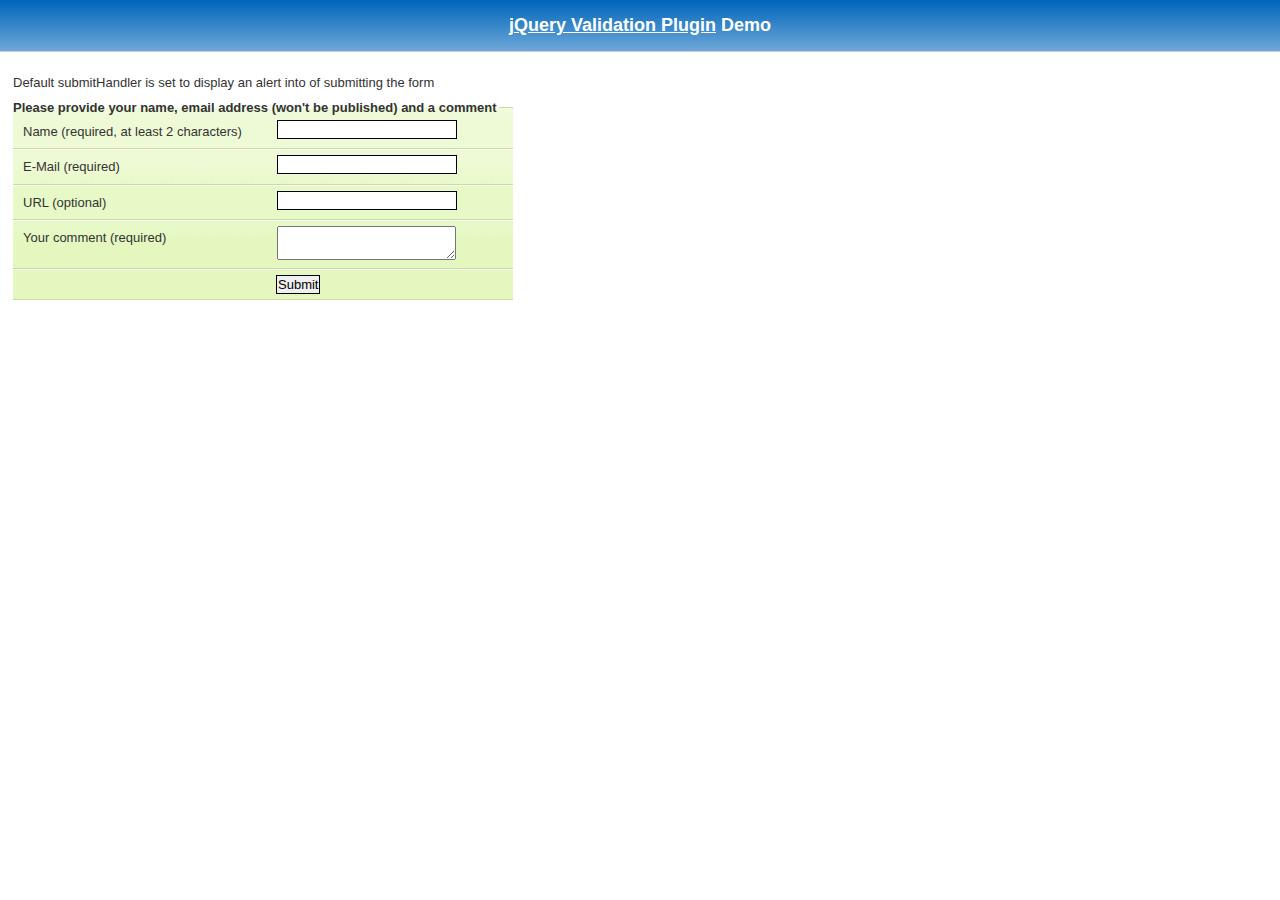
<file: orient/cup_plugin/static/djangocms_cup/jquery-validation-1.14.0/demo/requirejs/index.html>
<!DOCTYPE html>
<html lang="en">
	<head>
		<meta charset="utf-8">
		<title>jQuery validation plug-in - requirejs demo</title>

		<link rel="stylesheet" href="../css/screen.css">

		<style type="text/css">
			#commentForm { width: 500px; }
			#commentForm label { width: 250px; }
			#commentForm label.error, #commentForm input.submit { margin-left: 253px; }
		</style>
</head>
<body>

	<h1 id="banner"><a href="http://jqueryvalidation.org/">jQuery Validation Plugin</a> Demo</h1>
	<div id="main">

		<p>Default submitHandler is set to display an alert into of submitting the form</p>
		<form class="cmxform" id="commentForm" method="get" action="">
			<fieldset>
				<legend>Please provide your name, email address (won't be published) and a comment</legend>
				<p>
					<label for="cname">Name (required, at least 2 characters)</label>
					<input id="cname" name="name" minlength="2" type="text" required>
				</p>
				<p>
					<label for="cemail">E-Mail (required)</label>
					<input id="cemail" type="email" name="email" required>
				</p>
				<p>
					<label for="curl">URL (optional)</label>
					<input id="curl" type="url" name="url">
				</p>
				<p>
					<label for="ccomment">Your comment (required)</label>
					<textarea id="ccomment" name="comment" required></textarea>
				</p>
				<p>
					<input class="submit" type="submit" value="Submit">
				</p>
			</fieldset>
		</form>

		<script>
		var require = {
			paths: {
				"jquery": "../../lib/jquery-1.11.1"
			}
		};
		</script>
		<script src="../../lib/require.js" data-main="app.js"></script>
	</div>
</body>
</html>
</file>
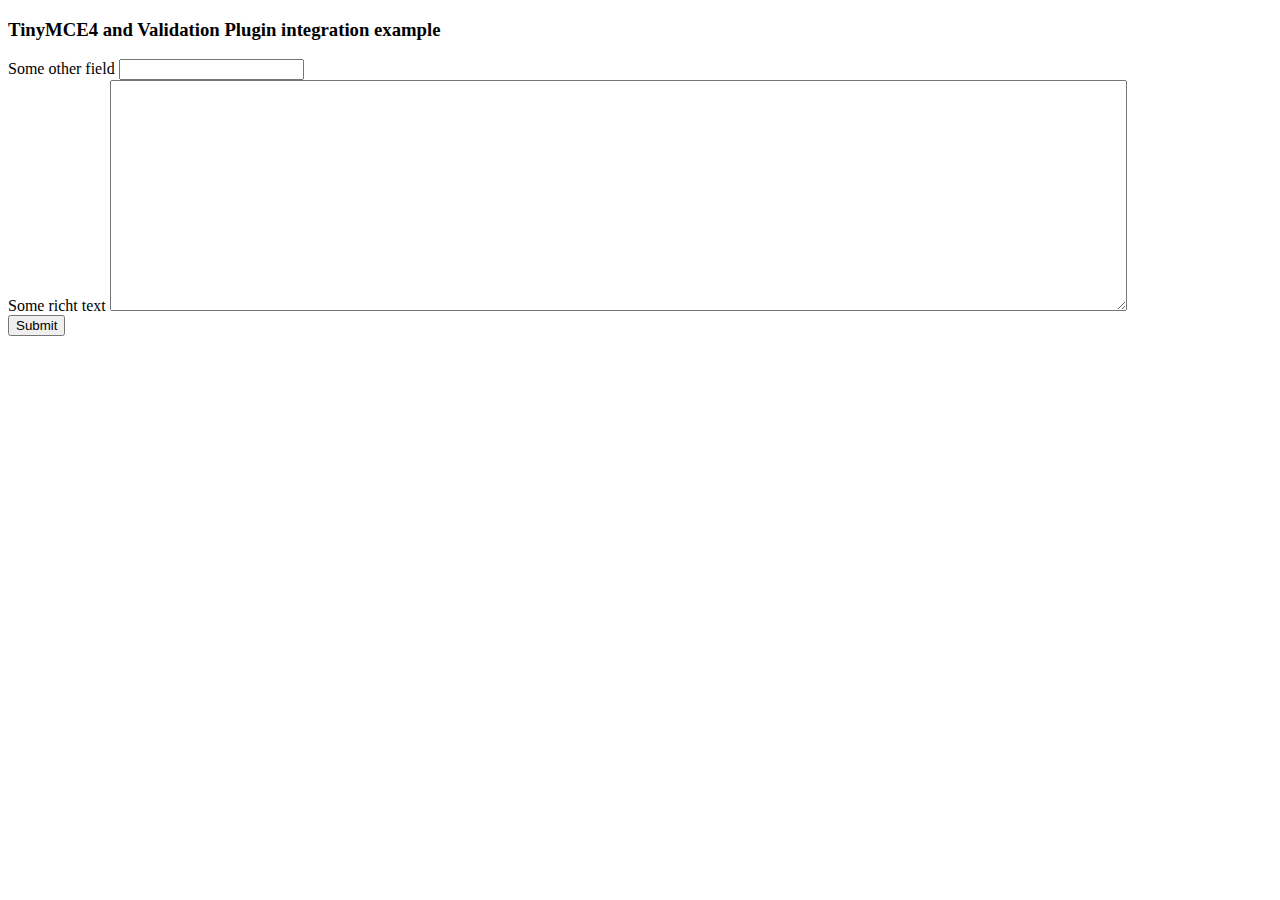
<file: orient/cup_plugin/static/djangocms_cup/jquery-validation-1.14.0/demo/tinymce4/index.html>
<!doctype html>
<html lang="en">
<head>
	<meta charset="utf-8">
	<title>jQuery Validation plugin: integration with TinyMCE</title>
	<script src="../../lib/jquery.js"></script>
	<script src="../../dist/jquery.validate.js"></script>
	<script src="//tinymce.cachefly.net/4.1/tinymce.min.js"></script>
	<script>
	tinymce.init({
		mode: "textareas",

		setup: function(editor) {
			editor.on('change', function(e) {
				tinymce.triggerSave();
				$("#" + editor.id).valid();
			});
		}

	});
	$(function() {
		var validator = $("#myform").submit(function() {
			// update underlying textarea before submit validation
			tinyMCE.triggerSave();
		}).validate({
			ignore: "",
			rules: {
				title: "required",
				content: "required"
			},
			errorPlacement: function(label, element) {
				// position error label after generated textarea
				if (element.is("textarea")) {
					label.insertAfter(element.next());
				} else {
					label.insertAfter(element)
				}
			}
		});
		validator.focusInvalid = function() {
			// put focus on tinymce on submit validation
			if (this.settings.focusInvalid) {
				try {
					var toFocus = $(this.findLastActive() || this.errorList.length && this.errorList[0].element || []);
					if (toFocus.is("textarea")) {
						tinyMCE.get(toFocus.attr("id")).focus();
					} else {
						toFocus.filter(":visible").focus();
					}
				} catch (e) {
					// ignore IE throwing errors when focusing hidden elements
				}
			}
		}
	})
	</script>
	<!-- /TinyMCE -->
</head>
<body>
<form id="myform" action="">
	<h3>TinyMCE4 and Validation Plugin integration example</h3>
	<label>Some other field</label>
	<input name="title">
	<br>
	<label>Some richt text</label>
	<textarea id="content" name="content" rows="15" cols="80" style="width: 80%"></textarea>
	<br>
	<input type="submit" name="save" value="Submit">
</form>
</body>
</html>
</file>
<file: orient/cup_plugin/static/djangocms_cup/jquery-validation-1.14.0/demo/marketo/stylesheet.css>
:-moz-any-link :focus {
	outline: none;
}

:focus {
	-moz-outline-style: none;
	outline: none;
}

body {
	font-size: 80%;
	margin: 0;
	padding: 0;
	font-family: tahoma, geneva, sans-serif;
	background-color: #000000;
}

a {
	color: #0653AB;
	outline: 0px;
	text-decoration: none;
}

a:hover {
	outline: 0px;
	text-decoration: underline;
}

img {
	border: 0px;
}

/* s1.0 - Page Containers */
#letterbox {
	margin: 10px auto;
	width: 883px;
	background-color: #364158;
	border: 8px solid #D4D4D4;
	padding: 1px 1px 10px 1px;
}

#header-background {
	background: url(images/back_nav_blue.gif) repeat-x;
	margin: 0px auto;
	padding: 0px;
	height: 73px;
	width: 883px;
	border-top: 4px solid #CCEAFE;
	border-bottom: 4px solid #D4D4D4;
}

#page-container {
	width: 866px;
	margin: 0px auto;
	margin-top: 33px; /* pad from top menu to actions buts*/
	margin-bottom: -11px;
	padding-top: 8px;
	padding-bottom: 8px;
	background-color: #D4D4D4; /* light grey*/
	border-right: 1px solid #464646;
}

#page-content-inner {
	width: 849px;
	margin: 0px auto;
	border-top: 1px solid #9F9FA0;
	border-left: 1px solid #A2A09A;
	background-color: #F4F1E9;
	position: relative;
}

#page-content-inner #col-left {
	width: 210px;
	float: left;
	background-color: #F4F1E9;
}

#page-content-inner #col-main {
	width: 639px;
	background-color: #ffffff;
	position: absolute;
	right: 0px;
	top: 0px;
}

#footer-container {
	width: 866px;
	position: relative;
	left: 8px;
	padding: 2px 0px 10px 0px;
	background-color: #D4D4D4; /* light grey*/
}

/* s2.0 - Global navigation bar */
.nav-global-container {
	width: 880px;
	margin: 0px auto;
	position: relative;
}

* html .nav-global-container { /* ie6 fix*/
	margin-bottom: -6px;
}

.login {
	position: absolute;
	right: 20px;
	text-align: center;
}

.login a,.login a span {
	display: block;
	height: 18px;
	font-size: 11px;
	background: url(images/login-sprite.gif) right -5px no-repeat;
	text-decoration: none;
	font-weight: bold;
	padding: 5px 10px 5px 10px;
	position: relative;
}

.login a:hover {
	color: #000000;
	text-decoration: underline;
}

div.login a span {
	background-position: left -105px;
	width: 4px;
	position: absolute;
	top: 0px;
	left: 0px;
	padding: 5px 0px 5px 0px;;
}

div.login a:hover span {

}

.logo {
	float: left;
	margin: 0px 0px -5px 0px; /* neg marging for ie6 */
}

.logo img {
	border: 0px;
	margin-left: -1px;
}

.nav-global {
	float: left;
	width: 645px;
	margin: 40px 0px 0px 40px;
	background-color: transparent;
}

.nav-global ul {
	margin: 0px;
	padding: 0px;
	list-style: none;
}

.nav-global li {
	float: left;
	white-space: nowrap;
}

div.nav-global li a,div.nav-global li a span {
	background-image: url(images/tab-sprite.gif);
	background-position: right 100px;
	background-repeat: no-repeat;
	height: 32px;
	color: #666666;
	text-decoration: none;
	font: bold 16px 'trebuchet ms';
	margin-right: 15px;
	display: block;
	position: relative;
	padding: 7px 15px 0px 15px;
}

div.nav-global li a:hover {
	background-position: right 0px;
	color: #333333;
}

div.nav-global li a:hover span {
	background-position: left -100px;
	display: block !important;
}

div.nav-global li a span {
	background-position: left 150px;
	width: 4px;
	position: absolute;
	left: 0px;
	top: 0px;
	padding: 7px 0px 0px 0px;
}

body.safari div.nav-global li a span {
	display: none;
}

div.nav-global li a.on,div.nav-global li a.on:hover {
	background-position: right -55px;
	color: #FFFFFF;
}

div.nav-global li a.on span,div.nav-global li a.on:hover span {
	background-position: left -155px;
	display: block !important;
}

div.action-container {
	position: relative;
	top: -45px;
	cursor: pointer;
}

div.action-icon-container {
	position: absolute;
	top: -17px;
	left: -17px;
	z-index: 10;
	width: 100px;
	height: 100px;
	overflow: hidden;
}

div.action-icon {
	border: 0px;
	position: absolute;
	top: -0px;
	left: 0px;
}

div.action-button-container {
	height: 106px;
	width: 180px;
	overflow: hidden;
	position: absolute;
	top: 0px;
	left: 0px;
	z-index: 5;
}

img.action-icon {
	border: 0px;
	position: absolute;
	top: 0px;
	left: 0px;
	z-index: 0
}

div.action-text {
	z-index: 20;
	color: #FFFFFF;
	position: absolute;
	left: 40px;
	top: 12px;
	font: 14px tahoma, geneva;
	padding-top: 30px;
}

div.bigbuttons {
	top: -20px;
}

div.action-header {
	z-index: 21;
	position: absolute;
	left: 40px;
	top: 10px;
}

div.action-header b {
	font: bold 17px tahoma, geneva;
	display: block;
	margin-bottom: 10px;
	color: #0b2c89;
	position: absolute;
	top: 0px;
	left: 0px;
	width: 130px;
}

div.action-header b.shadow {
	top: 1px;
	left: 1px;
	color: #d5d5d5;
}

img.action-button {
	position: relative;
}

div.hover img.action-button {
	top: -131px;
}

div.on img.action-button {
	top: -261px;
}

/* s3.0 - top of content Action Buttons */
.action-buttons {
	width: 100%; /* ie6 requires */
}

.action-buttons ul {
	position: relative;
	padding: 0px;
}

.action-buttons li {
	position: relative; /* ie6 fix */
	float: left;
	list-style: none;
	text-align: center;
	line-height: 16px;
	margin: -61px 0px 0px 0px;
}

.action-home li {
	margin: -49px 0px 0px 0px;
}

.action-buttons  a {
	display: block;
	height: 110px;
	width: 175px;
	padding: 14px 0px 0px 25px;
	text-decoration: none;
	font-size: 12px;
	font-weight: bold;
	color: #ffffff;
}

.action-buttons li span {
	color: #053880;
	line-height: 47px;
	font-size: 17px;
}

div.action-bottom {
	margin: 15px 0px 10px 0px;
	float: left;
}

div.action-bottom a {
	height: 61px;
	width: 178px;
	border: 0px;
	background: url(images/action-bottom.gif) no-repeat 0px 0px;
	color: #0b2c89;
	float: left;
	position: relative;
	font: bold 17px tahoma, geneva;
	text-decoration: none;
	margin-right: 10px;
}

div.action-bottom a span {
	position: absolute;
	top: 15px;
	left: 40px;
}

div.action-bottom a span.shadow {
	top: 16px;
	left: 41px;
	color: #d4d4d4;
}

.line-grey {
	background: url(images/line-grey.gif) 0 0 repeat-x;
	height: 2px;
	margin: 8px 25px 20px 0;
}

/* s4.0 - Home Hero Area */
.hero-background {
	position: relative;
	width: 880px;
	background: url(images/back_home-hero.jpg) 10px 0px no-repeat;
	height: 211px;
	margin: -20px 0px 45px 0px;
}

.hero-text {
	float: right;
	width: 626px;
	margin-top: 26px;
}

.hero-text a { /* Sign Up Now Button */
	padding: 5px 32px 0px 0px;
	float: right;
}

.hero-text h1 {
	font-size: 2.3em;
	line-height: 1.2em;
	color: #333333;
	font-family: Trebuchet MS;
	margin: 12px 0px 10px 10px;
}

.hero-text h2 {
	margin: 0px;
	font-weight: normal;
	font-size: 1.35em;
	margin: 5px 0px 13px 10px
}

/* s4.1 - Home Left Header tab */
.col-left-header-tab {
	position: relative; /* ie6 fix */
	background: url(images/tab_green.gif) 0 0 no-repeat;
	height: 30px;
	width: 166px;
	text-align: center;
	color: #ffffff;
	font: 20px 'trebuchet ms';
	padding-top: 2px;
	margin-top: -41px;
	margin-left: 20px;
	line-height: 29px;
	margin-bottom: 8px;
	display: block;
}

.col-left-header-tab a {
	color: #FFFFFF;
}

.callout-green {
	background: url(images/back_green-fade.gif) 0 0 repeat-x;
	font-size: 1.2em;
	padding: 10px 15px 20px 13px;
	color: #303B52;
	line-height: 1.4em;
}

/* s4.2 - Home Left Quote */
.callout-tan {
	color: #666666;
}

.callout-tan h1 {
	background: #F4F1E9 url(images/back_tan-fade.gif) 0 0 repeat-y;
	font-size: 1.1em;
	text-align: center;
	margin: 0px;
	padding: 11px 5px 11px 2px;
	color: #333333;
}

.callout-tan p {
	margin: 0px;
	margin-top: 5px;
	line-height: 1.4em;
	padding: 5px 10px 7px 13px;
}

.callout-tan p img {
	float: left;
	margin: 5px 10px 5px 0px;
}

.callout-tan div {
	text-align: left;
	padding: 5px 10px 7px 0px;
	font-weight: bold;
}

/* s4.3 - purple home boxes */
.box-purple {
	background: #C6C8E3 url(images/back_home-icons.png) 0px 0px repeat-x;
	border-left: 1px solid #ffffff;
	color: #333333;
	width: 581px;
	padding: 10px 15px 20px 15px;
}

div.box-purple a {

}

.box-purple h1 {
	font-size: 1.5em;
	margin: 10px 0px -15px 0px;
}

.box-purple li {
	margin: 0px 0px 0px -23px;
	line-height: 1.6em;
	font-size: 1em;
}

.box-purple  div {
	padding: 0px 0px 0px 110px;
}

.icon-text01 {
	background-image: url(images/icon_search-engine-market.png);
	background-repeat: no-repeat;
}

* html .icon-text01 {
	width: 460px; /* must have a width or heigh tag for ie6*/
	background-image: none;
	filter: progid : DXImageTransform . Microsoft .
		AlphaImageLoader(src = "images/icon_search-engine-market.png",
		sizingMethod = "crop");
}

.icon-text02 {
	background: url(images/icon_landing-pages.png) 0 0 no-repeat;
}

* html .icon-text02 {
	width: 460px; /* must have a width or heigh tag for ie6*/
	background-image: none;
	filter: progid : DXImageTransform . Microsoft .
		AlphaImageLoader(src = "images/icon_landing-pages.png", sizingMethod =
		"crop");
}

.icon-text03 {
	background: url(images/icon_salesforce.png) 0 0 no-repeat;
}

* html .icon-text03 {
	width: 460px; /* must have a width or heigh tag for ie6*/
	background-image: none;
	filter: progid : DXImageTransform . Microsoft .
		AlphaImageLoader(src = "images/icon_salesforce.png", sizingMethod =
		"crop");
}

/* s4.4 - news home boxes */
.callout-news {
	color: #555555;
	float: left;
	width: 49%;
	margin: 10px 1px 0px 0px;
	padding-bottom: 20px;
	text-align: left;
}

.line-news-r {
	border-right: 1px solid #D4D4D4;
}

.callout-news h1 {
	background-color: #EEEEEE;
	font-size: 1.2em;
	margin: 0px;
	padding: 11px 5px 11px 15px;
	color: #333333;
}

.callout-news p {
	margin: 10px 0px 0px 10px;
	padding: 0px 10px 7px 20px;
	background: url(images/news.gif) no-repeat left 1px;
}

.callout-news p a {

}

.callout-news ul {
	list-style-type: none;
	padding: 0;
	margin: 10px 0 0 10px;
}

.callout-news li {
	background: url(images/icon_news.gif) no-repeat left 2px;
	padding: 0px 5px 5px 20px;
}

.callout-news li a {
	display: block;
	margin-bottom: 5px;
}

.callout-news div {
	text-align: right;
}

#scrollup {
	position: relative;
	overflow: hidden;
	height: 440px;
	width: 200px
}

.headline {
	position: absolute;
	top: 600px;
	left: 5px;
	height: 585px;
	width: 190px;
	font: normal 12px tahoma, geneva !important;
}

div.more {
	margin: 5px 0px 0px 0px;
	padding: 0px 10px 0px 0px;
	letter-spacing: inherit;
}

div.more a {
	background: transparent url(images/arrow_r-blue.gif) no-repeat right 2px
		;
	font-weight: bold;
	padding: 0px 20px 0px 0px;
	font-weight: bold;
	text-decoration: none;
}

div.more a:hover {
	text-decoration: underline;
}

/* sX.0 - Left Nav */
.nav-left-back {
	background: url(images/back_nav_side.gif) 0 0 repeat-x;
}

div.empty {
	background: #F1F0E5 url(images/back_green-fade.gif) 0 0 repeat-x;
}

div.empty div.callout-green {

}

.nav-left {
	padding-top: 12px;
	/*background: url(images/logo_marketo_square.gif) 0 0 no-repeat;*/
	width: 210px;
}

.nav-left ul {
	margin: 0px;
	padding: 0px;
	list-style: none;
}

.nav-left li a {
	display: block;
	height: 24px;
	text-decoration: none;
	font-size: 12px;
	font-weight: bold;
	color: #ffffff;
	border-top: 1px solid #B3D38D;
	border-bottom: 1px solid #7CA84E;
	border-left: 1px solid #97B973;
	padding: 6px 0px 0px 20px;
}

.nav-left a:hover,.nav-left a.active:hover,#nav-left-sub a:hover {
	color: #4C6F28;
	background-color: #F4F1E9;
}

.nav-left a.open {
	background-image: url(images/arrow_d-green.gif);
	background-repeat: no-repeat;
	background-position: 6px 11px;
}

.nav-left-header-tab {
	position: relative; /* ie6 fix */
	background: url(images/tab_green.gif) 0 0 no-repeat;
	height: 32px;
	width: 166px;
	text-align: center;
	color: #ffffff;
	margin: -41px 0px 0px 22px;
	line-height: 22px;
	margin-bottom: 8px;
	display: block;
}

div.empty div.nav-left-header-tab {
	background: url(images/tab_green2.gif) 0 0 no-repeat;
}

.nav-left a.active {
	/* background: url(images/arrow_d-green.gif) 5px 10px no-repeat; */
	display: block;
	height: 24px;
	text-decoration: none;
	font-size: 12px;
	font-weight: bold;
	background-color: #F4F1E9;
	color: #4C6F28;
	border-top: 1px solid #D1E5BB;
	border-bottom: 1px solid #B0CB95;
	border-left: 1px solid #DADADA;
	padding: 6px 0px 0px 20px;
}

#nav-left-sub a {
	display: block;
	height: 24px;
	text-decoration: none;
	font-size: 12px;
	font-weight: bold;
	background-color: #D6E8C4;
	color: #4C6F28;
	border-top: 1px solid #D6E8C4;
	border-bottom: 1px solid #B0CB95;
	border-left: 1px solid #97B973;
	border-right: 1px solid #8DBE5A;
	padding: 6px 0px 0px 30px;
}

* html #nav-left-sub { /* ie6 fix */
	margin-top: -1px;
}

*+html #nav-left-sub { /* ie7 fix */
	margin-top: -1px;
}

#nav-left-sub a.active-page {
	display: block;
	height: 24px;
	text-decoration: none;
	font-size: 12px;
	font-weight: bold;
	background-color: #ffffff;
	color: #666666;
	border-top: 0px solid #7CA84E;
	border-bottom: 1px solid #B0CB95;
	border-left: 1px solid #97B973;
	border-right: 0px solid #8DBE5A;
	padding: 6px 0px 0px 30px;
	cursor: default; /* turns off hand icon for link */
}

/* sX.0 -  Main Content */
.main-content {
	color: #666666;
	position: absolute;
	right: 20px;
	padding-top: 20px;
	width: 585px;
	padding-bottom: 20px;
}

div.main-content div.main-content {

}

.main-content h1 {
	color: #5890D1;
	font-size: 1.9em;
	font-family: Trebuchet MS;
	border-bottom: 1px solid #cccccc;
	margin: 0px 10px 0px 0px;
}

.main-content h2 {
	color: #666666;
	font-size: 1.3em;
	font-weight: normal;
	margin: 10px 10px 5px 0px;
}

.main-content p {
	margin: 10px 10px 10px 0px;
	line-height: 1.55em;
}

/* sX.1 -  Main Content Sub Styles */
.sub-grey {
	border-top: 1px solid #D4D4D4;
	border-bottom: 1px solid #D4D4D4;
	background-color: #F4F4F4;
	margin: 10px 10px 0px 0px;
	padding: 0px 10px 20px 15px;
}

.sub-white {
	margin: 10px 10px 0px 0px;
	padding: 0px 10px 20px 15px;
}

img.screen-grab-r {
	margin-right: -8px;
	text-align: right;
	padding: 0px 0px 0px 10px;
}

div.main-content a.screenshot {
	float: right;
	padding: 10px 10px 0px 0px
}

.content-foot {
	border-top: 1px solid #D4D4D4;
	font-size: .9em;
	line-height: 1.45em;
	margin: 10px 20px 0px 0px;
	padding: 10px 10px 30px 0px;
}

div.main-content ul {
	position: relative;
	left: -25px;
}

div.main-content li {
	margin-bottom: 5px;
	list-style-type: disc
}

div.main-content li a {
	color: #6A6CB0;
}

/* sX.0 - Footer */
div.footer {
	color: #666666;
	font-size: .85em;
	font-weight: normal;
	height: 18px;
	margin: 0px auto;
	font-family: Tahoma, Geneva, sans-serif;
	margin-top: 10px;
}

.footer ul {
	list-style-type: none;
}

.footer li {
	float: left;
	border-right: 1px solid #666666;
	padding: 0px 7px 0px 7px;
	margin-top: 3px;
}

.footer a {
	color: #666666;
	text-decoration: none;
}

.footer a:hover {
	color: #0653AB;
	text-decoration: none;
}

.footer li.line-off {
	border-right: 0px solid #ffffff;
}

div.footer strong {
	font-weight: normal;
}

/* sX.0 - General Colors */
.line-grey,.line-grey-tier {
	border-top: 1px solid #A3A3A2;
}

.line-grey-tier {
	padding-bottom: 25px;
}

.bottom {
	height: 10px;
}

div.p10bottom {
	padding-bottom: 10px;
}

.clear {
	clear: both;
}

table.grid {
	background: #EEEEEE;
}

table.grid th {
	background-color: #F4F4F4;
}

table.grid td {
	background-color: #FFFFFF;
}

div.buttonSubmit {
	position: relative;
}

div.buttonSubmit input,div.buttonSubmit span {
	height: 36px;
	position: relative;
	background-image: url(images/button-submit.gif);
	background-repeat: no-repeat;
	background-position: right 0px;
	float: left;
	color: #FFFFFF;
	font-weight: bold;
	padding: 0px 15px 2px 15px;
	margin: 20px 0px 20px 0px;
	border: 0px;
	cursor: pointer;
	z-index: 5;
}

div.buttonSubmit input {
	width: auto;
}

div.buttonSubmit span {
	width: 4px;
	position: absolute;
	left: 0px;
	top: 0px;
	background-position: left -36px;
	padding: 0px 0px 0px 0px;
	z-index: 10;
}

body.safari div.buttonSubmit span {
	display: none
}

div.buttonSubmitHover input {
	background-position: right -72px;
}

div.buttonSubmitHover span {
	background-position: left -108px;
}

a.demoLink {
	padding: 1px 10px 0px 17px;
	height: 24px;
	background: url(images/bullet_triangle_blue.gif) no-repeat 0px 4px;
	display: block;
	float: left;
}

div.callout-tan a {
	background: none;
	color: #0653AB;
	margin: auto;
	display: block;
}

div.callout-tan a:hover {
	background: none;
	color: #0653AB;
}

label.error {
	display: block;
	color: red;
	font-style: italic;
	font-weight: normal;
}

input.error {
	border: 2px solid red;
}

p.demoBlock {
	border-bottom: 1px solid #DDDDDD;
	padding-bottom: 10px;
}

div.left-nav-callout {
	height: 200px;
	width: 190px;
	top: 55px;
	left: 5px;
	position: relative;
	padding-left: 9px;
	padding-top: 13px;
}

div.left-nav-callout img.png {
	position: absolute;
	z-index: 0;
	top: 0px;
	left: 0px;
}

div.left-nav-callout h6 {
	font: bold 14px tahoma, geneva;
	color: #333333;
	height: 36px;
	padding-left: 5px;
	margin: 0px;
	position: relative;
	z-index: 10;
}

div.left-nav-callout a {
	background: url(images/monitor24.gif) no-repeat 0px center;
	padding: 5px 0px 5px 30px;
	display: block;
	font: bold 12px tahoma, geneva;
	color: #336699;
	margin-bottom: 5px;
	position: relative;
	z-index: 10;
	width: 140px;
}

form table td {
	padding: 5px;
}

form table input {
	width: 200px;
	padding: 3px;
	margin: 0px;
}

textarea {
	width: 400px
}

td.label {
	width: 150px;
}

tr.required td.label {
	font-weight: bold;
	background: url(/images/forms/backRequiredGray.gif) no-repeat right
		center;
}

div.subTableDiv {
	width: 500px;
}

div.subTableDiv td.label {
	width: 135px;
}

ul#homeBlog li div.description {
	display: none;
}

td.field input.error, td.field select.error, tr.errorRow td.field input,tr.errorRow td.field select {
	border: 2px solid red;
	background-color: #FFFFD5;
	margin: 0px;
	color: red;
}

tr td.field div.formError {
	display: none;
	color: #FF0000;
}

tr.errorRow td.field div.formError {
	display: block;
	font-weight: normal;
}

div.error {
	color: red;
}

div.error a {
	color: #336699;
	font-size: 12px;
	text-decoration: underline
}

div.tooltip {
	position: absolute;
	left: 30px;
	bottom: 0px;
	display: none; /* in case javascript is disabled */
	width: 170px;
	background-color: #F4F1E9;
	z-index: 100;
	padding: 10px;
	border: 1px solid #CCCCCC;
}

div.offerbox {
	width: 125px;
	float: left;
	position: relative;
}

div.offerbox h3 {
	font: bold 17px tahoma, geneva;
	color: #333333;
	height: 55px;
	margin: 0px auto;
	text-align: center;
}

div.offerbox h4 {
	height: 100px;
	font: normal 13px tahoma, geneva;
	margin: 0px;
}

div.offerbox h5 {
	font: bold 14px tahoma, geneva;
	margin: 0px;
	height: 55px;
}

div.offerbox h5 small {
	float: left;
	font-weight: normal;
	font-size: 10px;
}

div.offerbox div.learnmore {
	padding-left: 25px;
}

div#marketoEditions {
	background: url(images/buynowBack.gif) no-repeat;
	width: 584px;
	height: 376px;
	float: left;
	position: relative;
	margin-bottom: 10px;
}

div.offerHeader {
	background: #0D8BBD;
	position: absolute;
	top: 20px;
	width: 266px;
	height: 34px;
	border: 1px solid #e1e4e2;
}

div.offerHeader span {
	font: 20px 'trebuchet ms';
	color: #FFFFFF;
	position: absolute;
	left: 0px;
	top: 0px;
}

div.offerHeader span.shadow {
	font: 20px 'trebuchet ms';
	color: #333333;
	position: absolute;
}

div.offerbox div.buttonSubmit {
	margin: 5px 0px 0px 10px;
}

div.footerAddress {
	position: absolute;
	bottom: 30px;
	left: 20px;
	color: #666666;
	font-size: 11px;
	display: none;
}
</file>
<file: orient/cup_plugin/static/djangocms_cup/jquery-validation-1.14.0/demo/milk/milk.css>
/* GENERAL ELEMENTS */

* { margin: 0; padding: 0; }

body, input, select, textarea { font-family: verdana, arial, helvetica, sans-serif; font-size: 11px; }
body { color: #333;  background-color: #fff; text-align: center; }

a:link { color:#0060BF; text-decoration: underline; }
a:visited { color:#0060BF; text-decoration: underline; }
a:active { color:#0060BF; text-decoration: underline; }
a:hover { color:#000000; text-decoration: underline; }
	
h1, h2, h3, h4, h5, h6 { font-family: "Lucida Grande", "Lucida Sans Unicode", geneva, verdana, arial, helvetica, sans-serif; font-weight: bold; color: #666; }
h1 { font-size: 1.8em; margin: 0em 0em 0.6em 0em; color: #EC5800; }
h2 { font-size: 1.5em; margin: 1.2em 0em 0.4em 0em; }
h3 { font-size: 1.4em; margin: 1.2em 0em 0.4em 0em; color: #EC5800; }
h4 { font-size: 1.2em; margin: 1.2em 0em 0.4em 0em; }
h5 { font-size: 1.0em; margin: 1.2em 0em 0.4em 0em; }
h6 { font-size: 0.8em; margin: 1.2em 0em 0.4em 0em; }

img { border: 0px; }

p { font-size: 1.0em; line-height: 1.3em; margin: 1.2em 0em 1.2em 0em; }
li > p { margin-top: 0.2em; }
pre { font-family: monospace; font-size: 1.0em; }
strong, b { font-weight: bold; }

/* PAGE ELEMENTS */

/* Content */

#content { margin: 0em auto; width: 765px; padding: 10px 0 10px 0; text-align: left; /* Win IE5 */ }
.content { margin-left: 4.5em; margin-right: 4.5em; }
.content ol, .content ul, .content li { font-size: 1.0em; line-height: 1.3em; margin: 0.2em 0 0.1em 1.5em; }
.content ol.terms li { margin-bottom: 1em; }

/* Header */

#header { padding-bottom: 10em; }
#headerlogo { float: left; }
#headerlogo img { width: 188px; height: 83px;  }
#headernav { float: right; }

label { font-weight: bold; }
#reminders label { font-weight: normal; }

table.tabbedtable { padding-left: 3em; }
table.tabbedtable td { padding-bottom: 5px; }
table.tabbedtable label { text-align: right; padding-right: 9px; }
.hiddenlabel { visibility: hidden; }
.largelink { border: 1px solid #cacaca; padding: 10px; background-color: #E8EEF7; font-size: 1.2em; font-weight: bold; }
.largelinkwrap { padding-top: 10px; padding-bottom: 10px; }



#signuptab {
  float:left;
  width:100%;
  background:#fff url("bg.gif") repeat-x bottom;
  font-size: 1.0em;
  line-height: normal;
}
#signuptab ul {
  margin:0;
  padding: 0px 10px 0px 10px;
  list-style:none;
}
#signuptab li {
  float:left;
  background:url("left_white.png") no-repeat left top;
  margin:0;
  padding:0 3px 0 9px;
  border-bottom:1px solid #CACACA;
}
#signuptab a {
  float:left;
  display:block;
  width:.1em;
  background:url("right_white.png") no-repeat right top;
  padding:2px 15px 0px 6px;
  text-decoration:none;
  font-weight:bold;
  color:#fff;
  white-space: nowrap;
}
#signuptab > ul a {width:auto;}
/* Commented Backslash Hack hides rule from IE5-Mac \*/
#signuptab a {float:none;}
/* End IE5-Mac hack */
#signuptab a:hover {
  color:#333;
}
#signuptab #signupcurrent {
  background-position:0 -150px;
  border-width:0;
}
#signuptab #signupcurrent a {
  background-position:100% -150px;
  padding-bottom:1px;
  color:#000;
}
#signuptab li:hover, #signuptab li:hover a {
  background-position:0% -150px;
  color:#000;
}
#signuptab li:hover a {
  background-position:100% -150px;
}

/* Signup box */

#signupbox {
  width: 100%;
  text-align: center;
  margin: 0em auto;
}

#signupwrap {
  border: 1px solid #CACACA;
  border-top: 0;
  text-align: left;
  padding: 35px 10px 20px 30px;
  clear: both;
}

/* Unsupported browsers */

.orange_rbcontent { padding: 0.4em; }
.orange_rbroundbox { width: 100%; }

#unsupported {
  font-weight: bold;
  text-align: left;
}

/*#content {
  padding-top: 15px;
}*/

/* Signup form */

#signupform table {
  border-spacing: 0px;
  border-collapse: collapse;
  empty-cells: show;
}

#signupform .label {
  padding-top: 2px;
  padding-right: 8px;
  vertical-align: top;
  text-align: right;
  width: 125px;
  white-space: nowrap;
}

#signupform .field {
  padding-bottom: 10px;
  white-space: nowrap;
}

#signupform .status {
  padding-top: 2px;
  padding-left: 8px;
  vertical-align: top;
  width: 246px;
  white-space: nowrap;
}

#signupform .textfield {
  width: 150px;
}

#signupform label.error {
  background:url("../images/unchecked.gif") no-repeat 0px 0px;
  padding-left: 16px;
  padding-bottom: 2px;
  font-weight: bold;
  color: #EA5200;
}

#signupform label.checked {
  background:url("../images/checked.gif") no-repeat 0px 0px;
}

#signupform .success_msg {
  font-weight: bold;
  color: #0060BF;
  margin-left: 19px;
}

#signupform #dateformatStatus, #signupform #termsStatus {
  margin-left: 6px;
}

#signupform #dateformat_eu {
 vertical-align: middle;
}

#signupform #ldateformat_eu {
  font-weight: normal;
  vertical-align: middle;
}

#signupform #dateformat_am {
  vertical-align: middle;
}

#signupform #ldateformat_am {
  font-weight: normal;
  vertical-align: middle;
}

#signupform #termswrap {
  float: left;
}

#signupform #terms {
  vertical-align: middle;
  float: left;
  display: block;
  margin-right: 5px;
}

#signupform #lterms {
  font-weight: normal;
  vertical-align: middle;
  float: left;
  display: block;
  width: 350px;
  white-space: normal;
}

#signupform #lsignupsubmit {
  visibility: hidden;
}
</file>
<file: orient/cup_plugin/static/djangocms_cup/jquery-validation-1.14.0/demo/css/screen.css>
/**********************************

Use: Main Screen Import

***********************************/

@import "reset.css";
@import "core.css";

@import "cmxformTemplate.css";
@import "cmxform.css";
</file>
<file: orient/cup_plugin/static/djangocms_cup/jquery-validation-1.14.0/test/qunit/qunit.css>
/*!
 * QUnit 1.18.0
 * http://qunitjs.com/
 *
 * Copyright jQuery Foundation and other contributors
 * Released under the MIT license
 * http://jquery.org/license
 *
 * Date: 2015-04-03T10:23Z
 */

/** Font Family and Sizes */

#qunit-tests, #qunit-header, #qunit-banner, #qunit-testrunner-toolbar, #qunit-userAgent, #qunit-testresult {
	font-family: "Helvetica Neue Light", "HelveticaNeue-Light", "Helvetica Neue", Calibri, Helvetica, Arial, sans-serif;
}

#qunit-testrunner-toolbar, #qunit-userAgent, #qunit-testresult, #qunit-tests li { font-size: small; }
#qunit-tests { font-size: smaller; }


/** Resets */

#qunit-tests, #qunit-header, #qunit-banner, #qunit-userAgent, #qunit-testresult, #qunit-modulefilter {
	margin: 0;
	padding: 0;
}


/** Header */

#qunit-header {
	padding: 0.5em 0 0.5em 1em;

	color: #8699A4;
	background-color: #0D3349;

	font-size: 1.5em;
	line-height: 1em;
	font-weight: 400;

	border-radius: 5px 5px 0 0;
}

#qunit-header a {
	text-decoration: none;
	color: #C2CCD1;
}

#qunit-header a:hover,
#qunit-header a:focus {
	color: #FFF;
}

#qunit-testrunner-toolbar label {
	display: inline-block;
	padding: 0 0.5em 0 0.1em;
}

#qunit-banner {
	height: 5px;
}

#qunit-testrunner-toolbar {
	padding: 0.5em 1em 0.5em 1em;
	color: #5E740B;
	background-color: #EEE;
	overflow: hidden;
}

#qunit-userAgent {
	padding: 0.5em 1em 0.5em 1em;
	background-color: #2B81AF;
	color: #FFF;
	text-shadow: rgba(0, 0, 0, 0.5) 2px 2px 1px;
}

#qunit-modulefilter-container {
	float: right;
	padding: 0.2em;
}

.qunit-url-config {
	display: inline-block;
	padding: 0.1em;
}

.qunit-filter {
	display: block;
	float: right;
	margin-left: 1em;
}

/** Tests: Pass/Fail */

#qunit-tests {
	list-style-position: inside;
}

#qunit-tests li {
	padding: 0.4em 1em 0.4em 1em;
	border-bottom: 1px solid #FFF;
	list-style-position: inside;
}

#qunit-tests > li {
	display: none;
}

#qunit-tests li.running,
#qunit-tests li.pass,
#qunit-tests li.fail,
#qunit-tests li.skipped {
	display: list-item;
}

#qunit-tests.hidepass li.running,
#qunit-tests.hidepass li.pass {
	visibility: hidden;
	position: absolute;
	width:   0px;
	height:  0px;
	padding: 0;
	border:  0;
	margin:  0;
}

#qunit-tests li strong {
	cursor: pointer;
}

#qunit-tests li.skipped strong {
	cursor: default;
}

#qunit-tests li a {
	padding: 0.5em;
	color: #C2CCD1;
	text-decoration: none;
}

#qunit-tests li p a {
	padding: 0.25em;
	color: #6B6464;
}
#qunit-tests li a:hover,
#qunit-tests li a:focus {
	color: #000;
}

#qunit-tests li .runtime {
	float: right;
	font-size: smaller;
}

.qunit-assert-list {
	margin-top: 0.5em;
	padding: 0.5em;

	background-color: #FFF;

	border-radius: 5px;
}

.qunit-collapsed {
	display: none;
}

#qunit-tests table {
	border-collapse: collapse;
	margin-top: 0.2em;
}

#qunit-tests th {
	text-align: right;
	vertical-align: top;
	padding: 0 0.5em 0 0;
}

#qunit-tests td {
	vertical-align: top;
}

#qunit-tests pre {
	margin: 0;
	white-space: pre-wrap;
	word-wrap: break-word;
}

#qunit-tests del {
	background-color: #E0F2BE;
	color: #374E0C;
	text-decoration: none;
}

#qunit-tests ins {
	background-color: #FFCACA;
	color: #500;
	text-decoration: none;
}

/*** Test Counts */

#qunit-tests b.counts                       { color: #000; }
#qunit-tests b.passed                       { color: #5E740B; }
#qunit-tests b.failed                       { color: #710909; }

#qunit-tests li li {
	padding: 5px;
	background-color: #FFF;
	border-bottom: none;
	list-style-position: inside;
}

/*** Passing Styles */

#qunit-tests li li.pass {
	color: #3C510C;
	background-color: #FFF;
	border-left: 10px solid #C6E746;
}

#qunit-tests .pass                          { color: #528CE0; background-color: #D2E0E6; }
#qunit-tests .pass .test-name               { color: #366097; }

#qunit-tests .pass .test-actual,
#qunit-tests .pass .test-expected           { color: #999; }

#qunit-banner.qunit-pass                    { background-color: #C6E746; }

/*** Failing Styles */

#qunit-tests li li.fail {
	color: #710909;
	background-color: #FFF;
	border-left: 10px solid #EE5757;
	white-space: pre;
}

#qunit-tests > li:last-child {
	border-radius: 0 0 5px 5px;
}

#qunit-tests .fail                          { color: #000; background-color: #EE5757; }
#qunit-tests .fail .test-name,
#qunit-tests .fail .module-name             { color: #000; }

#qunit-tests .fail .test-actual             { color: #EE5757; }
#qunit-tests .fail .test-expected           { color: #008000; }

#qunit-banner.qunit-fail                    { background-color: #EE5757; }

/*** Skipped tests */

#qunit-tests .skipped {
	background-color: #EBECE9;
}

#qunit-tests .qunit-skipped-label {
	background-color: #F4FF77;
	display: inline-block;
	font-style: normal;
	color: #366097;
	line-height: 1.8em;
	padding: 0 0.5em;
	margin: -0.4em 0.4em -0.4em 0;
}

/** Result */

#qunit-testresult {
	padding: 0.5em 1em 0.5em 1em;

	color: #2B81AF;
	background-color: #D2E0E6;

	border-bottom: 1px solid #FFF;
}
#qunit-testresult .module-name {
	font-weight: 700;
}

/** Fixture */

#qunit-fixture {
	position: absolute;
	top: -10000px;
	left: -10000px;
	width: 1000px;
	height: 1000px;
}
</file>
